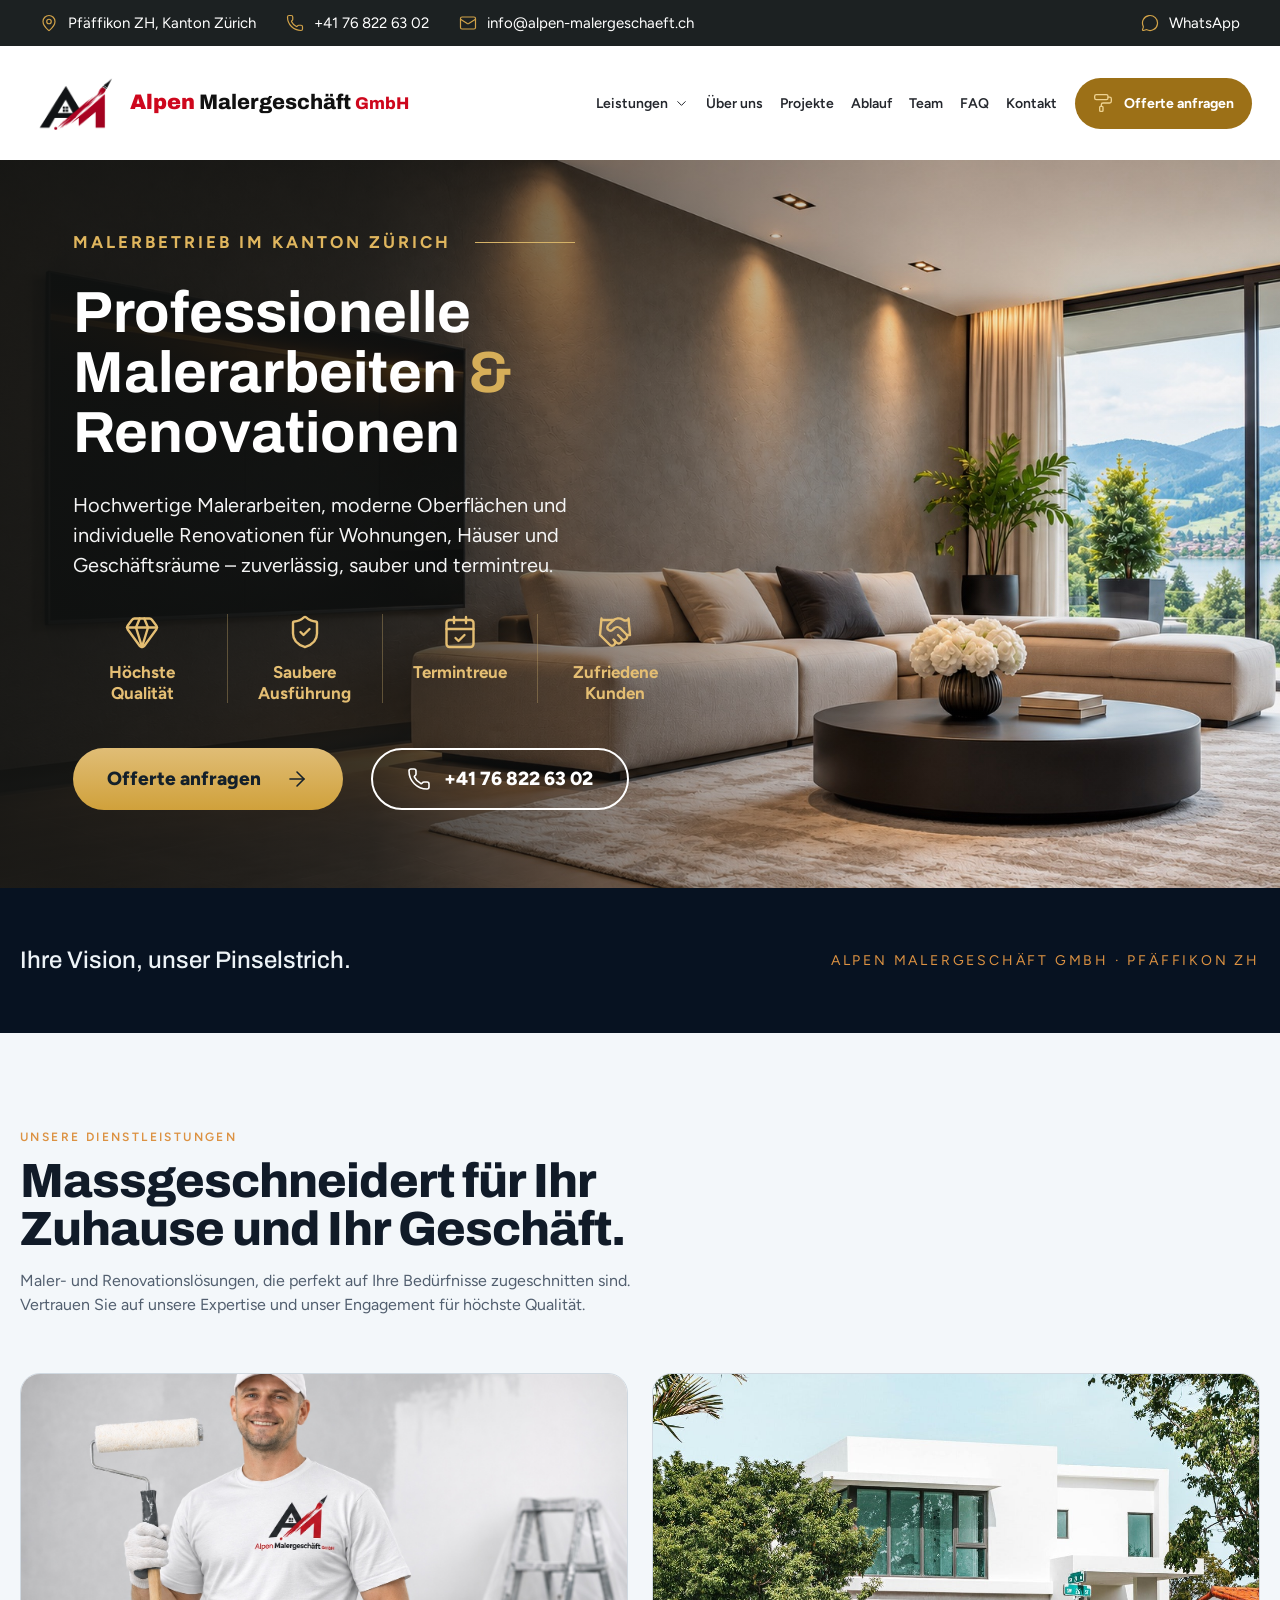
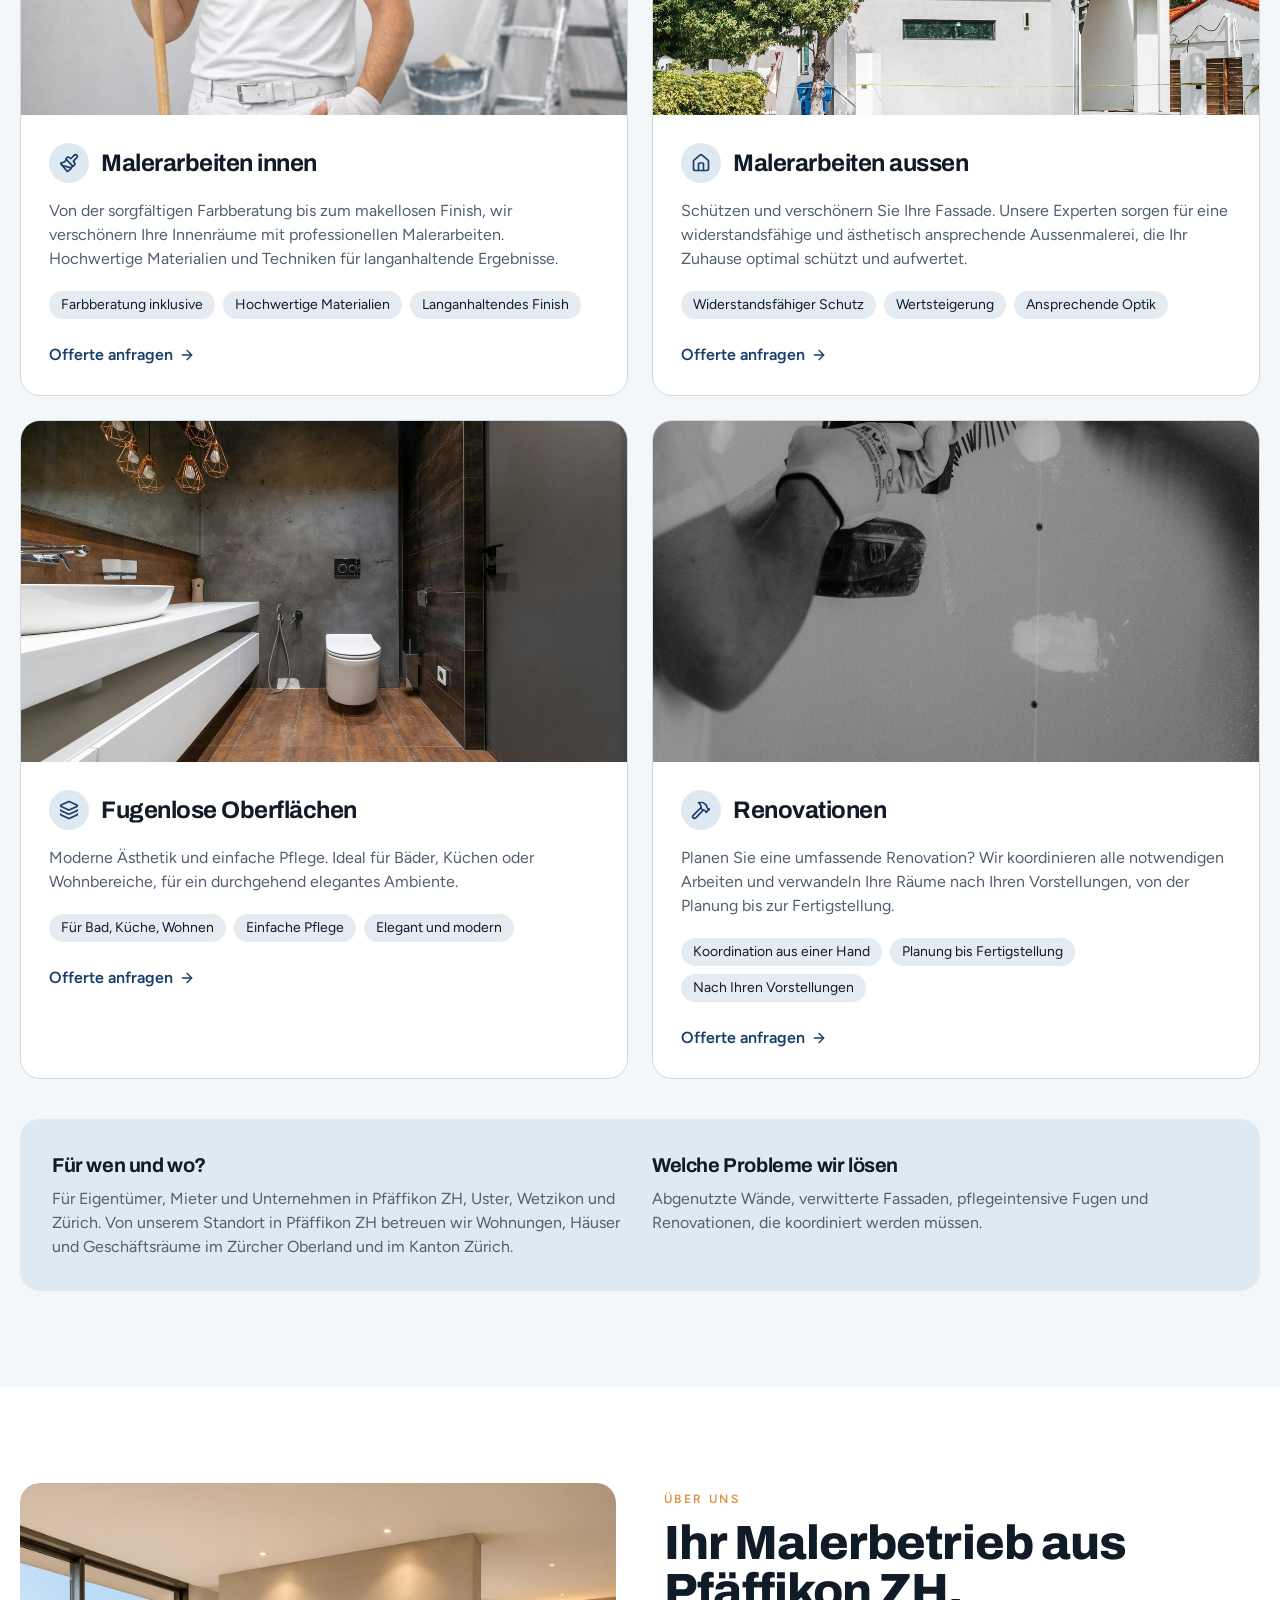
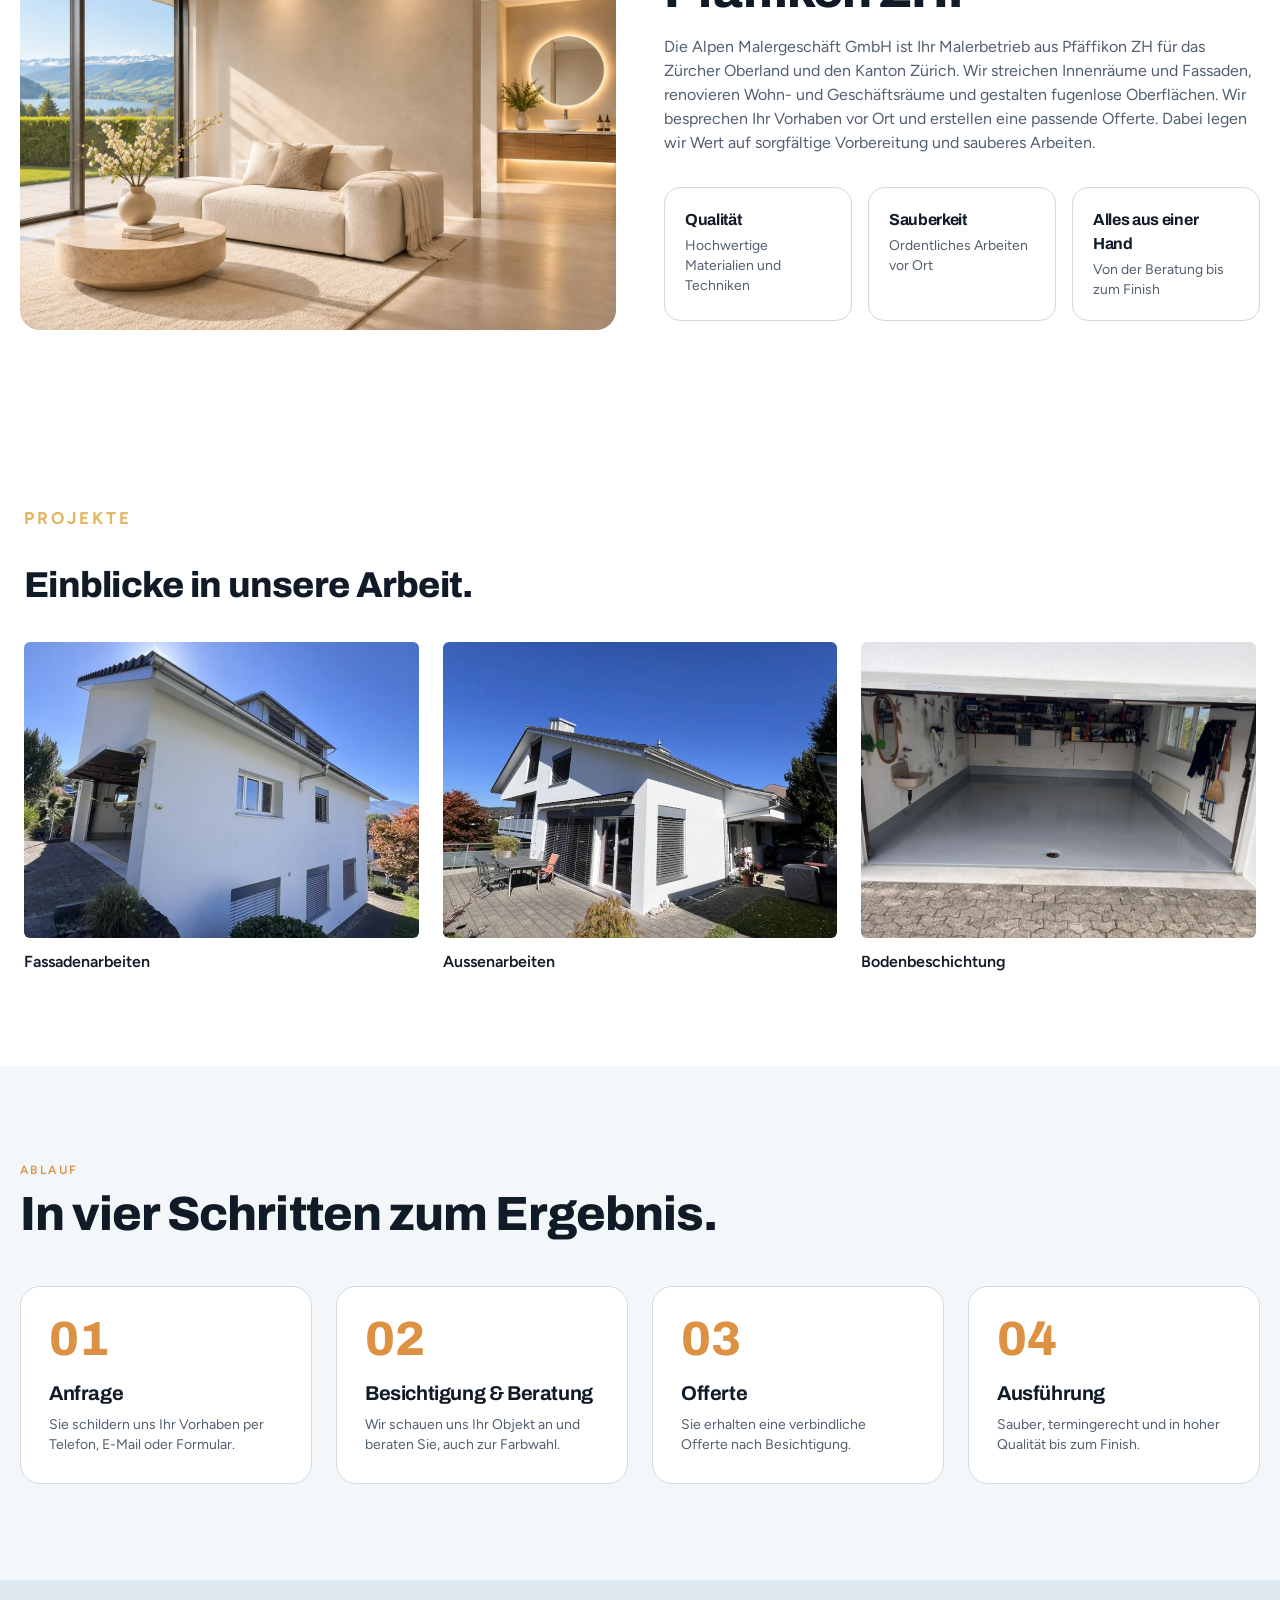
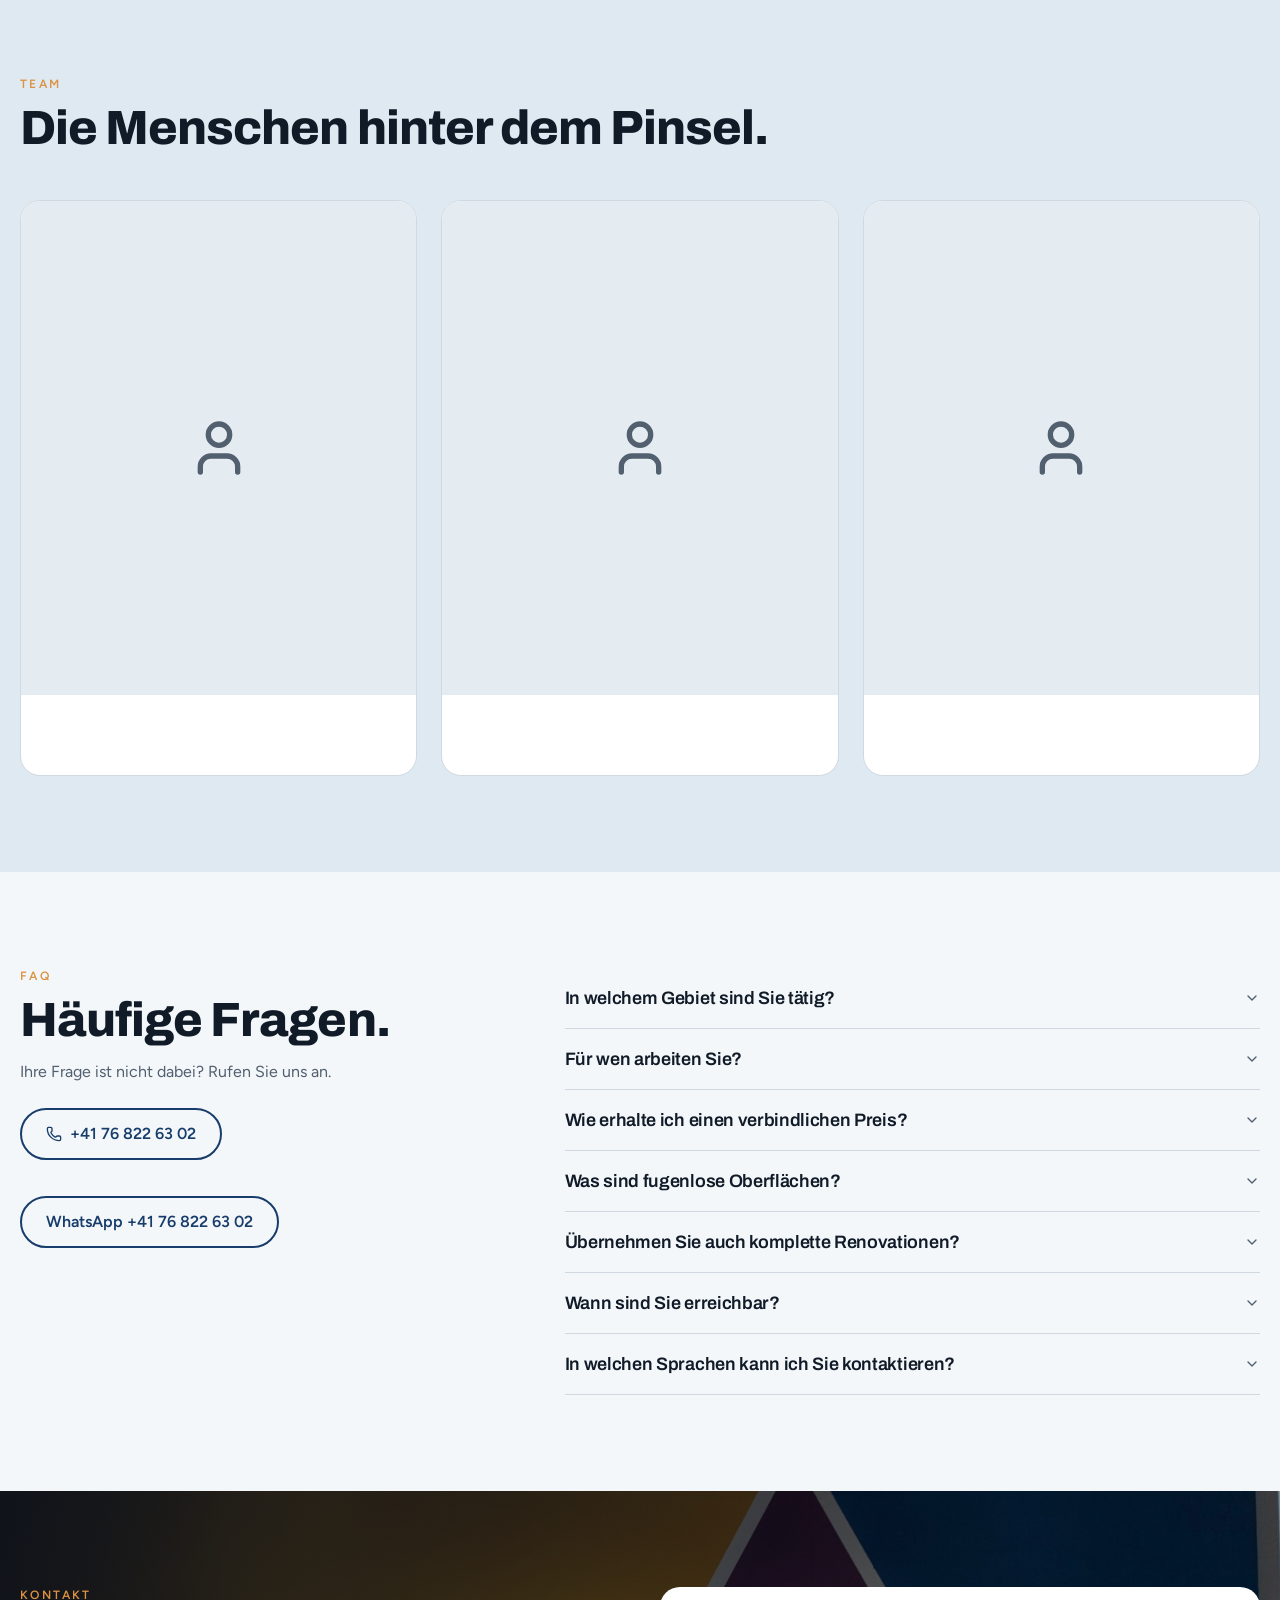
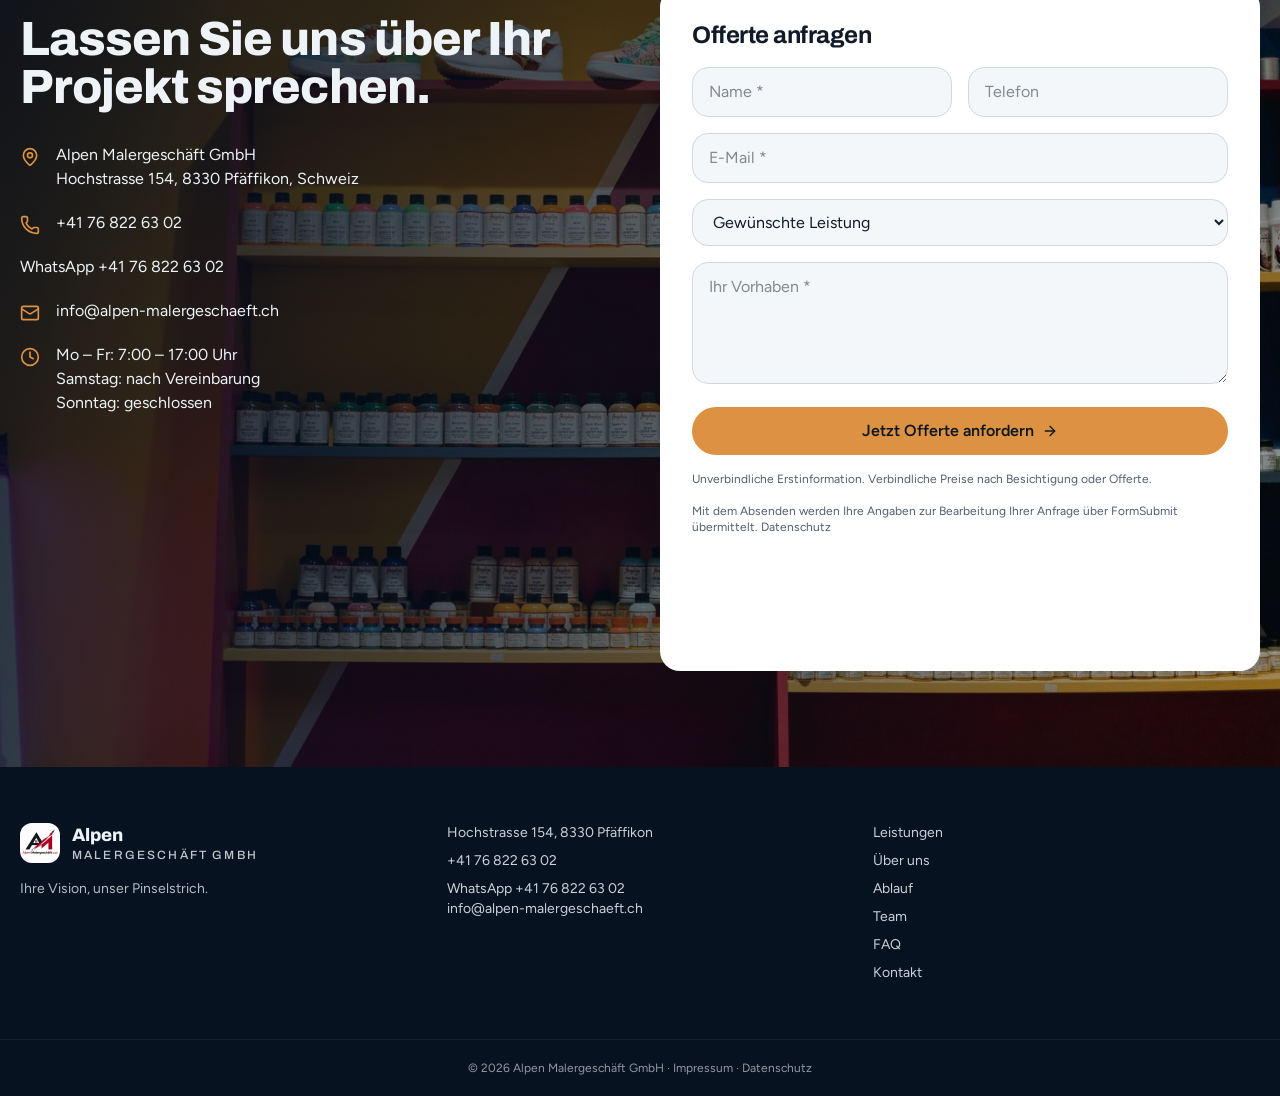
<file: index.html>
<!doctype html>
<html lang="de-CH"><head><meta charset="utf-8"><meta name="viewport" content="width=device-width, initial-scale=1"><link rel="stylesheet" href="assets/design.css" data-precedence="default"><link rel="stylesheet" href="https://fonts.googleapis.com/css2?family=Archivo:wght@500;700;800&amp;family=Figtree:wght@400;500;600&amp;display=swap" data-precedence="default"><title>Maler Pfäffikon ZH &amp; Zürcher Oberland | Alpen Malergeschäft GmbH</title><meta name="description" content="Malerarbeiten in Pfäffikon ZH, Uster, Wetzikon und Zürich: Innenräume, Fassaden, fugenlose Oberflächen und Renovationen. Jetzt unverbindlich Offerte anfragen."><meta name="robots" content="index, follow"><meta property="og:title" content="Maler Pfäffikon ZH &amp; Zürcher Oberland | Alpen Malergeschäft GmbH"><meta property="og:description" content="Malerarbeiten in Pfäffikon ZH, Uster, Wetzikon und Zürich: Innenräume, Fassaden, fugenlose Oberflächen und Renovationen. Jetzt unverbindlich Offerte anfragen."><meta property="og:type" content="website"><meta name="twitter:card" content="summary_large_image"><link rel="icon" type="image/x-icon" href="/favicon.ico"><link rel="icon" type="image/png" sizes="192x192" href="/favicon-192.png"><link rel="preconnect" href="https://fonts.googleapis.com">

<meta name="twitter:title" content="Maler Pfäffikon ZH &amp; Zürcher Oberland | Alpen Malergeschäft GmbH"><meta name="twitter:description" content="Malerarbeiten in Pfäffikon ZH, Uster, Wetzikon und Zürich: Innenräume, Fassaden, fugenlose Oberflächen und Renovationen. Jetzt unverbindlich Offerte anfragen."><meta property="og:image" content="https://alpen-malergeschaeft.ch/assets/alpen-homepage-share-20261106.jpg"><meta name="twitter:image" content="https://alpen-malergeschaeft.ch/assets/alpen-homepage-share-20261106.jpg"><link rel="canonical" href="https://alpen-malergeschaeft.ch/"><link rel="stylesheet" href="assets/functional.css"><link rel="stylesheet" href="assets/premium-hero.css"><link rel="stylesheet" href="assets/premium-hero.css"><meta property="og:url" content="https://alpen-malergeschaeft.ch/"><meta property="og:image:secure_url" content="https://alpen-malergeschaeft.ch/assets/alpen-homepage-share-20261106.jpg"><meta property="og:image:type" content="image/jpeg"><meta property="og:image:width" content="1200"><meta property="og:image:height" content="833"><meta property="og:image:alt" content="Alpen Malergeschäft GmbH – Professionelle Malerarbeiten und Renovationen"><meta property="og:site_name" content="Alpen Malergeschäft GmbH"><meta property="og:locale" content="de_CH"><script type="application/ld+json">{"@context":"https://schema.org","@type":"HousePainter","@id":"https://alpen-malergeschaeft.ch/#business","name":"Alpen Malergeschäft GmbH","url":"https://alpen-malergeschaeft.ch/","logo":"https://alpen-malergeschaeft.ch/assets/logo-transparent.png","telephone":"+41768226302","email":"info@alpen-malergeschaeft.ch","address":{"@type":"PostalAddress","streetAddress":"Hochstrasse 154","postalCode":"8330","addressLocality":"Pfäffikon ZH","addressRegion":"ZH","addressCountry":"CH"},"areaServed":[{"@type":"City","name":"Pfäffikon ZH"},{"@type":"City","name":"Uster"},{"@type":"City","name":"Wetzikon"},{"@type":"City","name":"Zürich"},{"@type":"Place","name":"Zürcher Oberland"},{"@type":"AdministrativeArea","name":"Kanton Zürich"}],"openingHoursSpecification":[{"@type":"OpeningHoursSpecification","dayOfWeek":["Monday","Tuesday","Wednesday","Thursday","Friday"],"opens":"07:00","closes":"17:00"}]}</script></head><body><!--$--><div id="top"><header class="premium-header"><div class="premium-contactbar"><div class="premium-bar-inner"><a href="https://maps.google.com/?q=Hochstrasse+154+8330+Pfäffikon" target="_blank" rel="noopener noreferrer"><svg width="24" height="24" viewBox="0 0 24 24" fill="none" stroke="currentColor" stroke-width="1.6" stroke-linecap="round" stroke-linejoin="round" aria-hidden="true"><path d="M20 10c0 4.993-5.539 10.193-7.399 11.799a1 1 0 0 1-1.202 0C9.539 20.193 4 14.993 4 10a8 8 0 0 1 16 0"></path><circle cx="12" cy="10" r="3"></circle></svg><span>Pfäffikon ZH, Kanton Zürich</span></a><a href="tel:+41768226302"><svg width="24" height="24" viewBox="0 0 24 24" fill="none" stroke="currentColor" stroke-width="1.6" stroke-linecap="round" stroke-linejoin="round" aria-hidden="true"><path d="M13.832 16.568a1 1 0 0 0 1.213-.303l.355-.465A2 2 0 0 1 17 15h3a2 2 0 0 1 2 2v3a2 2 0 0 1-2 2A18 18 0 0 1 2 4a2 2 0 0 1 2-2h3a2 2 0 0 1 2 2v3a2 2 0 0 1-.8 1.6l-.468.351a1 1 0 0 0-.292 1.233 14 14 0 0 0 6.392 6.384"></path></svg><span>+41 76 822 63 02</span></a><a class="top-email" href="mailto:info@alpen-malergeschaeft.ch"><svg width="24" height="24" viewBox="0 0 24 24" fill="none" stroke="currentColor" stroke-width="1.6" stroke-linecap="round" stroke-linejoin="round" aria-hidden="true"><path d="m22 7-8.991 5.727a2 2 0 0 1-2.009 0L2 7"></path><rect x="2" y="4" width="20" height="16" rx="2"></rect></svg><span>info@alpen-malergeschaeft.ch</span></a><a class="top-whatsapp" href="https://wa.me/41768226302" target="_blank" rel="noopener noreferrer"><svg width="24" height="24" viewBox="0 0 24 24" fill="none" stroke="currentColor" stroke-width="1.6" stroke-linecap="round" stroke-linejoin="round" aria-hidden="true"><path d="M2.992 16.342a2 2 0 0 1 .094 1.167l-1.065 3.29a1 1 0 0 0 1.236 1.168l3.413-.998a2 2 0 0 1 1.099.092 10 10 0 1 0-4.777-4.719"></path></svg><span>WhatsApp</span></a></div></div><div class="premium-nav-inner"><a href="#top" class="premium-brand" aria-label="Alpen Malergeschäft GmbH – Startseite"><img src="assets/logo-transparent.png" alt="Alpen Malergeschäft GmbH" width="128" height="90"><span><b>Alpen</b> Malergeschäft <small>GmbH</small></span></a><nav class="premium-desktop-nav" aria-label="Hauptnavigation"><details class="services-menu"><summary>Leistungen <svg width="24" height="24" viewBox="0 0 24 24" fill="none" stroke="currentColor" stroke-width="1.6" stroke-linecap="round" stroke-linejoin="round" aria-hidden="true"><path d="m6 9 6 6 6-6"></path></svg></summary><div><a href="#leistungen">Malerarbeiten innen</a><a href="#leistungen">Malerarbeiten aussen</a><a href="#leistungen">Fugenlose Oberflächen</a><a href="#leistungen">Renovationen</a></div></details><a href="#ueber-uns">Über uns</a><a href="#projekte">Projekte</a><a href="#ablauf">Ablauf</a><a href="#team">Team</a><a href="#faq">FAQ</a><a href="#kontakt">Kontakt</a></nav><a class="premium-header-cta" href="#kontakt"><svg width="24" height="24" viewBox="0 0 24 24" fill="none" stroke="currentColor" stroke-width="1.6" stroke-linecap="round" stroke-linejoin="round" aria-hidden="true"><rect width="16" height="6" x="2" y="2" rx="2"></rect><path d="M10 16v-2a2 2 0 0 1 2-2h8a2 2 0 0 0 2-2V7a2 2 0 0 0-2-2h-2"></path><rect width="4" height="6" x="8" y="16" rx="1"></rect></svg>Offerte anfragen</a><button id="menu-toggle" aria-label="Menü öffnen" aria-expanded="false" aria-controls="mobile-nav"><svg width="24" height="24" viewBox="0 0 24 24" fill="none" stroke="currentColor" stroke-width="1.6" stroke-linecap="round" stroke-linejoin="round" aria-hidden="true"><path d="M4 5h16"></path><path d="M4 12h16"></path><path d="M4 19h16"></path></svg></button></div><nav id="mobile-nav" aria-label="Mobile Navigation" hidden=""><details class="services-menu"><summary>Leistungen <svg width="24" height="24" viewBox="0 0 24 24" fill="none" stroke="currentColor" stroke-width="1.6" stroke-linecap="round" stroke-linejoin="round" aria-hidden="true"><path d="m6 9 6 6 6-6"></path></svg></summary><div><a href="#leistungen">Malerarbeiten innen</a><a href="#leistungen">Malerarbeiten aussen</a><a href="#leistungen">Fugenlose Oberflächen</a><a href="#leistungen">Renovationen</a></div></details><a href="#ueber-uns">Über uns</a><a href="#projekte">Projekte</a><a href="#ablauf">Ablauf</a><a href="#team">Team</a><a href="#faq">FAQ</a><a href="#kontakt">Kontakt</a><a href="#kontakt">Offerte anfragen</a></nav></header><section class="premium-hero" aria-labelledby="premium-title"><img class="premium-hero-photo" src="assets/premium-living-room.jpg" alt="Wohnraum mit strukturierten Wandoberflächen, heller Sofalandschaft und Blick ins Grüne" width="1672" height="941" fetchpriority="high"><div class="premium-shade"></div><div class="premium-hero-inner"><p class="premium-eyebrow">Malerbetrieb im Kanton Zürich<span></span></p><h1 id="premium-title">Professionelle<br>Malerarbeiten <em>&amp;</em><br>Renovationen</h1><p class="premium-intro">Hochwertige Malerarbeiten, moderne Oberflächen und individuelle Renovationen für Wohnungen, Häuser und Geschäftsräume – zuverlässig, sauber und termintreu.</p><div class="premium-qualities"><div><svg width="24" height="24" viewBox="0 0 24 24" fill="none" stroke="currentColor" stroke-width="1.6" stroke-linecap="round" stroke-linejoin="round" aria-hidden="true"><path d="M10.5 3 8 9l4 13 4-13-2.5-6"></path><path d="M17 3a2 2 0 0 1 1.6.8l3 4a2 2 0 0 1 .013 2.382l-7.99 10.986a2 2 0 0 1-3.247 0l-7.99-10.986A2 2 0 0 1 2.4 7.8l2.998-3.997A2 2 0 0 1 7 3z"></path><path d="M2 9h20"></path></svg><span>Höchste<br>Qualität</span></div><div><svg width="24" height="24" viewBox="0 0 24 24" fill="none" stroke="currentColor" stroke-width="1.6" stroke-linecap="round" stroke-linejoin="round" aria-hidden="true"><path d="M20 13c0 5-3.5 7.5-7.66 8.95a1 1 0 0 1-.67-.01C7.5 20.5 4 18 4 13V6a1 1 0 0 1 1-1c2 0 4.5-1.2 6.24-2.72a1.17 1.17 0 0 1 1.52 0C14.51 3.81 17 5 19 5a1 1 0 0 1 1 1z"></path><path d="m9 12 2 2 4-4"></path></svg><span>Saubere<br>Ausführung</span></div><div><svg width="24" height="24" viewBox="0 0 24 24" fill="none" stroke="currentColor" stroke-width="1.6" stroke-linecap="round" stroke-linejoin="round" aria-hidden="true"><path d="M8 2v4"></path><path d="M16 2v4"></path><rect width="18" height="18" x="3" y="4" rx="2"></rect><path d="M3 10h18"></path><path d="m9 16 2 2 4-4"></path></svg><span>Termintreue</span></div><div><svg width="24" height="24" viewBox="0 0 24 24" fill="none" stroke="currentColor" stroke-width="1.6" stroke-linecap="round" stroke-linejoin="round" aria-hidden="true"><path d="m11 17 2 2a1 1 0 1 0 3-3"></path><path d="m14 14 2.5 2.5a1 1 0 1 0 3-3l-3.88-3.88a3 3 0 0 0-4.24 0l-.88.88a1 1 0 1 1-3-3l2.81-2.81a5.79 5.79 0 0 1 7.06-.87l.47.28a2 2 0 0 0 1.42.25L21 4"></path><path d="m21 3 1 11h-2"></path><path d="M3 3 2 14l6.5 6.5a1 1 0 1 0 3-3"></path><path d="M3 4h8"></path></svg><span>Zufriedene<br>Kunden</span></div></div><div class="premium-actions"><a class="premium-gold-button" href="#kontakt">Offerte anfragen <svg width="24" height="24" viewBox="0 0 24 24" fill="none" stroke="currentColor" stroke-width="1.6" stroke-linecap="round" stroke-linejoin="round" aria-hidden="true"><path d="M5 12h14"></path><path d="m12 5 7 7-7 7"></path></svg></a><a class="premium-call-button" href="tel:+41768226302"><svg width="24" height="24" viewBox="0 0 24 24" fill="none" stroke="currentColor" stroke-width="1.6" stroke-linecap="round" stroke-linejoin="round" aria-hidden="true"><path d="M13.832 16.568a1 1 0 0 0 1.213-.303l.355-.465A2 2 0 0 1 17 15h3a2 2 0 0 1 2 2v3a2 2 0 0 1-2 2A18 18 0 0 1 2 4a2 2 0 0 1 2-2h3a2 2 0 0 1 2 2v3a2 2 0 0 1-.8 1.6l-.468.351a1 1 0 0 0-.292 1.233 14 14 0 0 0 6.392 6.384"></path></svg>+41 76 822 63 02</a></div></div></section><section class="bg-ink text-ink-foreground"><div class="mx-auto grid max-w-7xl items-center gap-8 px-5 py-14 md:grid-cols-[1fr_auto]"><blockquote class="font-display text-xl font-medium leading-snug sm:text-2xl">Ihre Vision, unser Pinselstrich.</blockquote><p class="text-sm uppercase tracking-[0.2em] text-accent">Alpen Malergeschäft GmbH · Pfäffikon ZH</p></div></section><section id="leistungen" class="mx-auto max-w-7xl scroll-mt-24 px-5 py-24"><div class="max-w-2xl"><p class="eyebrow">Unsere Dienstleistungen</p><h2 class="mt-3 text-4xl font-extrabold sm:text-5xl">Massgeschneidert für Ihr Zuhause und Ihr Geschäft.</h2><p class="mt-4 text-muted-foreground">Maler- und Renovationslösungen, die perfekt auf Ihre Bedürfnisse zugeschnitten sind. Vertrauen Sie auf unsere Expertise und unser Engagement für höchste Qualität.</p></div><div class="mt-14 grid gap-6 md:grid-cols-2"><article class="card-lift group overflow-hidden border"><div class="aspect-[16/9] overflow-hidden"><img src="assets/alpen-worker-new.jpg" alt="Malerarbeiten innen" loading="lazy" class="h-full w-full object-cover transition duration-700 group-hover:scale-105" decoding="async"></div><div class="p-7"><div class="flex items-center gap-3"><span class="grid h-10 w-10 place-items-center rounded-full bg-secondary text-primary"><svg xmlns="http://www.w3.org/2000/svg" width="24" height="24" viewBox="0 0 24 24" fill="none" stroke="currentColor" stroke-width="2" stroke-linecap="round" stroke-linejoin="round" class="lucide lucide-paintbrush h-5 w-5" aria-hidden="true"><path d="m14.622 17.897-10.68-2.913"></path><path d="M18.376 2.622a1 1 0 1 1 3.002 3.002L17.36 9.643a.5.5 0 0 0 0 .707l.944.944a2.41 2.41 0 0 1 0 3.408l-.944.944a.5.5 0 0 1-.707 0L8.354 7.348a.5.5 0 0 1 0-.707l.944-.944a2.41 2.41 0 0 1 3.408 0l.944.944a.5.5 0 0 0 .707 0z"></path><path d="M9 8c-1.804 2.71-3.97 3.46-6.583 3.948a.507.507 0 0 0-.302.819l7.32 8.883a1 1 0 0 0 1.185.204C12.735 20.405 16 16.792 16 15"></path></svg></span><h3 class="text-2xl font-bold">Malerarbeiten innen</h3></div><p class="mt-4 text-muted-foreground">Von der sorgfältigen Farbberatung bis zum makellosen Finish, wir verschönern Ihre Innenräume mit professionellen Malerarbeiten. Hochwertige Materialien und Techniken für langanhaltende Ergebnisse.</p><ul class="mt-5 flex flex-wrap gap-2"><li class="rounded-full bg-muted px-3 py-1 text-sm">Farbberatung inklusive</li><li class="rounded-full bg-muted px-3 py-1 text-sm">Hochwertige Materialien</li><li class="rounded-full bg-muted px-3 py-1 text-sm">Langanhaltendes Finish</li></ul><a href="#kontakt" class="link-arrow mt-6">Offerte anfragen <svg xmlns="http://www.w3.org/2000/svg" width="24" height="24" viewBox="0 0 24 24" fill="none" stroke="currentColor" stroke-width="2" stroke-linecap="round" stroke-linejoin="round" class="lucide lucide-arrow-right h-4 w-4" aria-hidden="true"><path d="M5 12h14"></path><path d="m12 5 7 7-7 7"></path></svg></a></div></article><article class="card-lift group overflow-hidden border"><div class="aspect-[16/9] overflow-hidden"><img src="assets/exterior.jpg" alt="Malerarbeiten aussen" loading="lazy" class="h-full w-full object-cover transition duration-700 group-hover:scale-105" decoding="async"></div><div class="p-7"><div class="flex items-center gap-3"><span class="grid h-10 w-10 place-items-center rounded-full bg-secondary text-primary"><svg xmlns="http://www.w3.org/2000/svg" width="24" height="24" viewBox="0 0 24 24" fill="none" stroke="currentColor" stroke-width="2" stroke-linecap="round" stroke-linejoin="round" class="lucide lucide-house h-5 w-5" aria-hidden="true"><path d="M15 21v-8a1 1 0 0 0-1-1h-4a1 1 0 0 0-1 1v8"></path><path d="M3 10a2 2 0 0 1 .709-1.528l7-6a2 2 0 0 1 2.582 0l7 6A2 2 0 0 1 21 10v9a2 2 0 0 1-2 2H5a2 2 0 0 1-2-2z"></path></svg></span><h3 class="text-2xl font-bold">Malerarbeiten aussen</h3></div><p class="mt-4 text-muted-foreground">Schützen und verschönern Sie Ihre Fassade. Unsere Experten sorgen für eine widerstandsfähige und ästhetisch ansprechende Aussenmalerei, die Ihr Zuhause optimal schützt und aufwertet.</p><ul class="mt-5 flex flex-wrap gap-2"><li class="rounded-full bg-muted px-3 py-1 text-sm">Widerstandsfähiger Schutz</li><li class="rounded-full bg-muted px-3 py-1 text-sm">Wertsteigerung</li><li class="rounded-full bg-muted px-3 py-1 text-sm">Ansprechende Optik</li></ul><a href="#kontakt" class="link-arrow mt-6">Offerte anfragen <svg xmlns="http://www.w3.org/2000/svg" width="24" height="24" viewBox="0 0 24 24" fill="none" stroke="currentColor" stroke-width="2" stroke-linecap="round" stroke-linejoin="round" class="lucide lucide-arrow-right h-4 w-4" aria-hidden="true"><path d="M5 12h14"></path><path d="m12 5 7 7-7 7"></path></svg></a></div></article><article class="card-lift group overflow-hidden border"><div class="aspect-[16/9] overflow-hidden"><img src="assets/fugenlos.jpg" alt="Fugenlose Oberflächen" loading="lazy" class="h-full w-full object-cover transition duration-700 group-hover:scale-105" decoding="async"></div><div class="p-7"><div class="flex items-center gap-3"><span class="grid h-10 w-10 place-items-center rounded-full bg-secondary text-primary"><svg xmlns="http://www.w3.org/2000/svg" width="24" height="24" viewBox="0 0 24 24" fill="none" stroke="currentColor" stroke-width="2" stroke-linecap="round" stroke-linejoin="round" class="lucide lucide-layers h-5 w-5" aria-hidden="true"><path d="M12.83 2.18a2 2 0 0 0-1.66 0L2.6 6.08a1 1 0 0 0 0 1.83l8.58 3.91a2 2 0 0 0 1.66 0l8.58-3.9a1 1 0 0 0 0-1.83z"></path><path d="M2 12a1 1 0 0 0 .58.91l8.6 3.91a2 2 0 0 0 1.65 0l8.58-3.9A1 1 0 0 0 22 12"></path><path d="M2 17a1 1 0 0 0 .58.91l8.6 3.91a2 2 0 0 0 1.65 0l8.58-3.9A1 1 0 0 0 22 17"></path></svg></span><h3 class="text-2xl font-bold">Fugenlose Oberflächen</h3></div><p class="mt-4 text-muted-foreground">Moderne Ästhetik und einfache Pflege. Ideal für Bäder, Küchen oder Wohnbereiche, für ein durchgehend elegantes Ambiente.</p><ul class="mt-5 flex flex-wrap gap-2"><li class="rounded-full bg-muted px-3 py-1 text-sm">Für Bad, Küche, Wohnen</li><li class="rounded-full bg-muted px-3 py-1 text-sm">Einfache Pflege</li><li class="rounded-full bg-muted px-3 py-1 text-sm">Elegant und modern</li></ul><a href="#kontakt" class="link-arrow mt-6">Offerte anfragen <svg xmlns="http://www.w3.org/2000/svg" width="24" height="24" viewBox="0 0 24 24" fill="none" stroke="currentColor" stroke-width="2" stroke-linecap="round" stroke-linejoin="round" class="lucide lucide-arrow-right h-4 w-4" aria-hidden="true"><path d="M5 12h14"></path><path d="m12 5 7 7-7 7"></path></svg></a></div></article><article class="card-lift group overflow-hidden border"><div class="aspect-[16/9] overflow-hidden"><img src="assets/renovation.jpg" alt="Renovationen" loading="lazy" class="h-full w-full object-cover transition duration-700 group-hover:scale-105" decoding="async"></div><div class="p-7"><div class="flex items-center gap-3"><span class="grid h-10 w-10 place-items-center rounded-full bg-secondary text-primary"><svg xmlns="http://www.w3.org/2000/svg" width="24" height="24" viewBox="0 0 24 24" fill="none" stroke="currentColor" stroke-width="2" stroke-linecap="round" stroke-linejoin="round" class="lucide lucide-hammer h-5 w-5" aria-hidden="true"><path d="m15 12-9.373 9.373a1 1 0 0 1-3.001-3L12 9"></path><path d="m18 15 4-4"></path><path d="m21.5 11.5-1.914-1.914A2 2 0 0 1 19 8.172v-.344a2 2 0 0 0-.586-1.414l-1.657-1.657A6 6 0 0 0 12.516 3H9l1.243 1.243A6 6 0 0 1 12 8.485V10l2 2h1.172a2 2 0 0 1 1.414.586L18.5 14.5"></path></svg></span><h3 class="text-2xl font-bold">Renovationen</h3></div><p class="mt-4 text-muted-foreground">Planen Sie eine umfassende Renovation? Wir koordinieren alle notwendigen Arbeiten und verwandeln Ihre Räume nach Ihren Vorstellungen, von der Planung bis zur Fertigstellung.</p><ul class="mt-5 flex flex-wrap gap-2"><li class="rounded-full bg-muted px-3 py-1 text-sm">Koordination aus einer Hand</li><li class="rounded-full bg-muted px-3 py-1 text-sm">Planung bis Fertigstellung</li><li class="rounded-full bg-muted px-3 py-1 text-sm">Nach Ihren Vorstellungen</li></ul><a href="#kontakt" class="link-arrow mt-6">Offerte anfragen <svg xmlns="http://www.w3.org/2000/svg" width="24" height="24" viewBox="0 0 24 24" fill="none" stroke="currentColor" stroke-width="2" stroke-linecap="round" stroke-linejoin="round" class="lucide lucide-arrow-right h-4 w-4" aria-hidden="true"><path d="M5 12h14"></path><path d="m12 5 7 7-7 7"></path></svg></a></div></article></div><div class="mt-10 grid gap-6 rounded-2xl bg-secondary p-8 md:grid-cols-2"><div><h3 class="text-xl font-bold">Für wen und wo?</h3><p class="mt-2 text-muted-foreground">Für Eigentümer, Mieter und Unternehmen in Pfäffikon ZH, Uster, Wetzikon und Zürich. Von unserem Standort in Pfäffikon ZH betreuen wir Wohnungen, Häuser und Geschäftsräume im Zürcher Oberland und im Kanton Zürich.</p></div><div><h3 class="text-xl font-bold">Welche Probleme wir lösen</h3><p class="mt-2 text-muted-foreground">Abgenutzte Wände, verwitterte Fassaden, pflegeintensive Fugen und Renovationen, die koordiniert werden müssen.</p></div></div></section><section id="ueber-uns" class="scroll-mt-24 bg-card"><div class="mx-auto grid max-w-7xl items-center gap-12 px-5 py-24 lg:grid-cols-2"><img src="assets/about-interior.jpg" alt="Heller Wohnraum mit warmen Wandoberflächen und Blick ins Grüne" loading="lazy" class="aspect-[4/3] w-full rounded-2xl object-cover" decoding="async"><div><p class="eyebrow">Über uns</p><h2 class="mt-3 text-4xl font-extrabold sm:text-5xl">Ihr Malerbetrieb aus Pfäffikon ZH.</h2><p class="mt-5 text-muted-foreground">Die Alpen Malergeschäft GmbH ist Ihr Malerbetrieb aus Pfäffikon ZH für das Zürcher Oberland und den Kanton Zürich. Wir streichen Innenräume und Fassaden, renovieren Wohn- und Geschäftsräume und gestalten fugenlose Oberflächen. Wir besprechen Ihr Vorhaben vor Ort und erstellen eine passende Offerte. Dabei legen wir Wert auf sorgfältige Vorbereitung und sauberes Arbeiten.</p><div class="mt-8 grid gap-4 sm:grid-cols-3"><div class="rounded-xl border p-5"><h3 class="font-bold">Qualität</h3><p class="mt-1 text-sm text-muted-foreground">Hochwertige Materialien und Techniken</p></div><div class="rounded-xl border p-5"><h3 class="font-bold">Sauberkeit</h3><p class="mt-1 text-sm text-muted-foreground">Ordentliches Arbeiten vor Ort</p></div><div class="rounded-xl border p-5"><h3 class="font-bold">Alles aus einer Hand</h3><p class="mt-1 text-sm text-muted-foreground">Von der Beratung bis zum Finish</p></div></div></div></div></section><section id="projekte" class="premium-projects"><div><p class="premium-eyebrow">Projekte</p><h2>Einblicke in unsere Arbeit.</h2><div class="premium-project-grid"><figure><img src="assets/project-facade.webp" loading="lazy" alt="Weisse Hausfassade mit grauen Fensterdetails"><figcaption>Fassadenarbeiten</figcaption></figure><figure><img src="assets/project-terrace.webp" loading="lazy" alt="Hausfassade und Terrasse"><figcaption>Aussenarbeiten</figcaption></figure><figure><img src="assets/project-floor.webp" loading="lazy" alt="Neu beschichteter grauer Garagenboden"><figcaption>Bodenbeschichtung</figcaption></figure></div></div></section><section id="ablauf" class="mx-auto max-w-7xl scroll-mt-24 px-5 py-24"><p class="eyebrow">Ablauf</p><h2 class="mt-3 text-4xl font-extrabold sm:text-5xl">In vier Schritten zum Ergebnis.</h2><ol class="mt-12 grid gap-6 sm:grid-cols-2 lg:grid-cols-4"><li class="card-lift border p-7"><span class="font-display text-5xl font-extrabold text-accent">0<!-- -->1</span><h3 class="mt-4 text-xl font-bold">Anfrage</h3><p class="mt-2 text-sm text-muted-foreground">Sie schildern uns Ihr Vorhaben per Telefon, E-Mail oder Formular.</p></li><li class="card-lift border p-7"><span class="font-display text-5xl font-extrabold text-accent">0<!-- -->2</span><h3 class="mt-4 text-xl font-bold">Besichtigung &amp; Beratung</h3><p class="mt-2 text-sm text-muted-foreground">Wir schauen uns Ihr Objekt an und beraten Sie, auch zur Farbwahl.</p></li><li class="card-lift border p-7"><span class="font-display text-5xl font-extrabold text-accent">0<!-- -->3</span><h3 class="mt-4 text-xl font-bold">Offerte</h3><p class="mt-2 text-sm text-muted-foreground">Sie erhalten eine verbindliche Offerte nach Besichtigung.</p></li><li class="card-lift border p-7"><span class="font-display text-5xl font-extrabold text-accent">0<!-- -->4</span><h3 class="mt-4 text-xl font-bold">Ausführung</h3><p class="mt-2 text-sm text-muted-foreground">Sauber, termingerecht und in hoher Qualität bis zum Finish.</p></li></ol></section><section id="team" class="scroll-mt-24 bg-secondary"><div class="mx-auto max-w-7xl px-5 py-24"><p class="eyebrow">Team</p><h2 class="mt-3 text-4xl font-extrabold sm:text-5xl">Die Menschen hinter dem Pinsel.</h2><div class="mt-12 grid gap-6 sm:grid-cols-3"><div class="card-lift overflow-hidden border"><div class="grid aspect-[4/5] place-items-center bg-muted text-muted-foreground"><svg xmlns="http://www.w3.org/2000/svg" width="24" height="24" viewBox="0 0 24 24" fill="none" stroke="currentColor" stroke-width="2" stroke-linecap="round" stroke-linejoin="round" class="lucide lucide-user h-16 w-16" aria-hidden="true"><path d="M19 21v-2a4 4 0 0 0-4-4H9a4 4 0 0 0-4 4v2"></path><circle cx="12" cy="7" r="4"></circle></svg></div><div class="p-5"><h3 class="font-bold"></h3><p class="text-sm text-muted-foreground"></p></div></div><div class="card-lift overflow-hidden border"><div class="grid aspect-[4/5] place-items-center bg-muted text-muted-foreground"><svg xmlns="http://www.w3.org/2000/svg" width="24" height="24" viewBox="0 0 24 24" fill="none" stroke="currentColor" stroke-width="2" stroke-linecap="round" stroke-linejoin="round" class="lucide lucide-user h-16 w-16" aria-hidden="true"><path d="M19 21v-2a4 4 0 0 0-4-4H9a4 4 0 0 0-4 4v2"></path><circle cx="12" cy="7" r="4"></circle></svg></div><div class="p-5"><h3 class="font-bold"></h3><p class="text-sm text-muted-foreground"></p></div></div><div class="card-lift overflow-hidden border"><div class="grid aspect-[4/5] place-items-center bg-muted text-muted-foreground"><svg xmlns="http://www.w3.org/2000/svg" width="24" height="24" viewBox="0 0 24 24" fill="none" stroke="currentColor" stroke-width="2" stroke-linecap="round" stroke-linejoin="round" class="lucide lucide-user h-16 w-16" aria-hidden="true"><path d="M19 21v-2a4 4 0 0 0-4-4H9a4 4 0 0 0-4 4v2"></path><circle cx="12" cy="7" r="4"></circle></svg></div><div class="p-5"><h3 class="font-bold"></h3><p class="text-sm text-muted-foreground"></p></div></div></div></div></section><section id="faq" class="mx-auto grid max-w-7xl scroll-mt-24 gap-12 px-5 py-24 lg:grid-cols-[1fr_1.4fr]"><div><p class="eyebrow">FAQ</p><h2 class="mt-3 text-4xl font-extrabold sm:text-5xl">Häufige Fragen.</h2><p class="mt-4 text-muted-foreground">Ihre Frage ist nicht dabei? Rufen Sie uns an.</p><a href="tel:+41768226302" class="btn-secondary-dark mt-6"><svg xmlns="http://www.w3.org/2000/svg" width="24" height="24" viewBox="0 0 24 24" fill="none" stroke="currentColor" stroke-width="2" stroke-linecap="round" stroke-linejoin="round" class="lucide lucide-phone h-4 w-4" aria-hidden="true"><path d="M13.832 16.568a1 1 0 0 0 1.213-.303l.355-.465A2 2 0 0 1 17 15h3a2 2 0 0 1 2 2v3a2 2 0 0 1-2 2A18 18 0 0 1 2 4a2 2 0 0 1 2-2h3a2 2 0 0 1 2 2v3a2 2 0 0 1-.8 1.6l-.468.351a1 1 0 0 0-.292 1.233 14 14 0 0 0 6.392 6.384"></path></svg> +41 76 822 63 02</a><div style="margin-top: 12px;"><a href="https://wa.me/41768226302" class="btn-secondary-dark mt-6" target="_blank" rel="noopener noreferrer" data-whatsapp="true">WhatsApp +41 76 822 63 02</a></div></div><div data-orientation="vertical"><div data-state="closed" data-orientation="vertical" class="border-b"><h3 data-orientation="vertical" data-state="closed" class="flex"><button type="button" aria-expanded="false" data-state="closed" data-orientation="vertical" id="faq-question-0" class="flex flex-1 items-center justify-between py-4 cursor-pointer transition-all hover:underline [&amp;[data-state=open]&gt;svg]:rotate-180 text-left text-lg font-semibold" data-radix-collection-item="" aria-controls="faq-answer-0">In welchem Gebiet sind Sie tätig?<svg xmlns="http://www.w3.org/2000/svg" width="24" height="24" viewBox="0 0 24 24" fill="none" stroke="currentColor" stroke-width="2" stroke-linecap="round" stroke-linejoin="round" class="lucide lucide-chevron-down h-4 w-4 shrink-0 text-muted-foreground transition-transform duration-200" aria-hidden="true"><path d="m6 9 6 6 6-6"></path></svg></button></h3><div id="faq-answer-0" class="faq-answer" hidden="" role="region" aria-labelledby="faq-question-0">Unser Sitz ist an der Hochstrasse 154 in 8330 Pfäffikon ZH. Wir führen Malerarbeiten und Renovationen in Pfäffikon ZH, Uster, Wetzikon, Zürich und im Zürcher Oberland aus. Nennen Sie uns bei Ihrer Anfrage den Standort des Objekts und die gewünschten Arbeiten, damit wir die Besichtigung und eine passende Offerte besprechen können.</div></div><div data-state="closed" data-orientation="vertical" class="border-b"><h3 data-orientation="vertical" data-state="closed" class="flex"><button type="button" aria-expanded="false" data-state="closed" data-orientation="vertical" id="faq-question-1" class="flex flex-1 items-center justify-between py-4 cursor-pointer transition-all hover:underline [&amp;[data-state=open]&gt;svg]:rotate-180 text-left text-lg font-semibold" data-radix-collection-item="" aria-controls="faq-answer-1">Für wen arbeiten Sie?<svg xmlns="http://www.w3.org/2000/svg" width="24" height="24" viewBox="0 0 24 24" fill="none" stroke="currentColor" stroke-width="2" stroke-linecap="round" stroke-linejoin="round" class="lucide lucide-chevron-down h-4 w-4 shrink-0 text-muted-foreground transition-transform duration-200" aria-hidden="true"><path d="m6 9 6 6 6-6"></path></svg></button></h3><div id="faq-answer-1" class="faq-answer" hidden="" role="region" aria-labelledby="faq-question-1">Wir arbeiten für Wohnungen, Häuser und Geschäftsräume, also für Privatpersonen wie auch für Unternehmen.</div></div><div data-state="closed" data-orientation="vertical" class="border-b"><h3 data-orientation="vertical" data-state="closed" class="flex"><button type="button" aria-expanded="false" data-state="closed" data-orientation="vertical" id="faq-question-2" class="flex flex-1 items-center justify-between py-4 cursor-pointer transition-all hover:underline [&amp;[data-state=open]&gt;svg]:rotate-180 text-left text-lg font-semibold" data-radix-collection-item="" aria-controls="faq-answer-2">Wie erhalte ich einen verbindlichen Preis?<svg xmlns="http://www.w3.org/2000/svg" width="24" height="24" viewBox="0 0 24 24" fill="none" stroke="currentColor" stroke-width="2" stroke-linecap="round" stroke-linejoin="round" class="lucide lucide-chevron-down h-4 w-4 shrink-0 text-muted-foreground transition-transform duration-200" aria-hidden="true"><path d="m6 9 6 6 6-6"></path></svg></button></h3><div id="faq-answer-2" class="faq-answer" hidden="" role="region" aria-labelledby="faq-question-2">Verbindliche Preise erhalten Sie nach einer Besichtigung oder mit einer Offerte. Fordern Sie diese einfach unverbindlich bei uns an.</div></div><div data-state="closed" data-orientation="vertical" class="border-b"><h3 data-orientation="vertical" data-state="closed" class="flex"><button type="button" aria-expanded="false" data-state="closed" data-orientation="vertical" id="faq-question-3" class="flex flex-1 items-center justify-between py-4 cursor-pointer transition-all hover:underline [&amp;[data-state=open]&gt;svg]:rotate-180 text-left text-lg font-semibold" data-radix-collection-item="" aria-controls="faq-answer-3">Was sind fugenlose Oberflächen?<svg xmlns="http://www.w3.org/2000/svg" width="24" height="24" viewBox="0 0 24 24" fill="none" stroke="currentColor" stroke-width="2" stroke-linecap="round" stroke-linejoin="round" class="lucide lucide-chevron-down h-4 w-4 shrink-0 text-muted-foreground transition-transform duration-200" aria-hidden="true"><path d="m6 9 6 6 6-6"></path></svg></button></h3><div id="faq-answer-3" class="faq-answer" hidden="" role="region" aria-labelledby="faq-question-3">Durchgehende Oberflächen ohne Fugen, ideal für Bäder, Küchen oder Wohnbereiche. Sie wirken modern und sind einfach zu pflegen.</div></div><div data-state="closed" data-orientation="vertical" class="border-b"><h3 data-orientation="vertical" data-state="closed" class="flex"><button type="button" aria-expanded="false" data-state="closed" data-orientation="vertical" id="faq-question-4" class="flex flex-1 items-center justify-between py-4 cursor-pointer transition-all hover:underline [&amp;[data-state=open]&gt;svg]:rotate-180 text-left text-lg font-semibold" data-radix-collection-item="" aria-controls="faq-answer-4">Übernehmen Sie auch komplette Renovationen?<svg xmlns="http://www.w3.org/2000/svg" width="24" height="24" viewBox="0 0 24 24" fill="none" stroke="currentColor" stroke-width="2" stroke-linecap="round" stroke-linejoin="round" class="lucide lucide-chevron-down h-4 w-4 shrink-0 text-muted-foreground transition-transform duration-200" aria-hidden="true"><path d="m6 9 6 6 6-6"></path></svg></button></h3><div id="faq-answer-4" class="faq-answer" hidden="" role="region" aria-labelledby="faq-question-4">Ja. Wir koordinieren alle notwendigen Arbeiten, von der Planung bis zur Fertigstellung.</div></div><div data-state="closed" data-orientation="vertical" class="border-b"><h3 data-orientation="vertical" data-state="closed" class="flex"><button type="button" aria-expanded="false" data-state="closed" data-orientation="vertical" id="faq-question-5" class="flex flex-1 items-center justify-between py-4 cursor-pointer transition-all hover:underline [&amp;[data-state=open]&gt;svg]:rotate-180 text-left text-lg font-semibold" data-radix-collection-item="" aria-controls="faq-answer-5">Wann sind Sie erreichbar?<svg xmlns="http://www.w3.org/2000/svg" width="24" height="24" viewBox="0 0 24 24" fill="none" stroke="currentColor" stroke-width="2" stroke-linecap="round" stroke-linejoin="round" class="lucide lucide-chevron-down h-4 w-4 shrink-0 text-muted-foreground transition-transform duration-200" aria-hidden="true"><path d="m6 9 6 6 6-6"></path></svg></button></h3><div id="faq-answer-5" class="faq-answer" hidden="" role="region" aria-labelledby="faq-question-5">Montag bis Freitag von 7:00 bis 17:00 Uhr. Samstag nach Vereinbarung, Sonntag geschlossen.</div></div><div data-state="closed" data-orientation="vertical" class="border-b"><h3 data-orientation="vertical" data-state="closed" class="flex"><button type="button" aria-expanded="false" data-state="closed" data-orientation="vertical" id="faq-question-6" class="flex flex-1 items-center justify-between py-4 cursor-pointer transition-all hover:underline [&amp;[data-state=open]&gt;svg]:rotate-180 text-left text-lg font-semibold" data-radix-collection-item="" aria-controls="faq-answer-6">In welchen Sprachen kann ich Sie kontaktieren?<svg xmlns="http://www.w3.org/2000/svg" width="24" height="24" viewBox="0 0 24 24" fill="none" stroke="currentColor" stroke-width="2" stroke-linecap="round" stroke-linejoin="round" class="lucide lucide-chevron-down h-4 w-4 shrink-0 text-muted-foreground transition-transform duration-200" aria-hidden="true"><path d="m6 9 6 6 6-6"></path></svg></button></h3><div id="faq-answer-6" class="faq-answer" hidden="" role="region" aria-labelledby="faq-question-6">Neben Deutsch können Sie uns auch auf Albanisch oder Englisch schreiben.</div></div></div></section><section id="kontakt" class="relative scroll-mt-20 overflow-hidden"><img src="assets/contact.jpg" alt="" role="presentation" aria-hidden="true" class="absolute inset-0 h-full w-full object-cover" loading="lazy" decoding="async"><div class="absolute inset-0" style="background:var(--overlay)"></div><div class="relative mx-auto grid max-w-7xl gap-10 px-5 py-24 lg:grid-cols-2"><div class="text-ink-foreground"><p class="eyebrow">Kontakt</p><h2 class="mt-3 text-4xl font-extrabold sm:text-5xl">Lassen Sie uns über Ihr Projekt sprechen.</h2><ul class="mt-8 space-y-5"><li class="flex gap-4"><svg xmlns="http://www.w3.org/2000/svg" width="24" height="24" viewBox="0 0 24 24" fill="none" stroke="currentColor" stroke-width="2" stroke-linecap="round" stroke-linejoin="round" class="lucide lucide-map-pin mt-1 h-5 w-5 shrink-0 text-accent" aria-hidden="true"><path d="M20 10c0 4.993-5.539 10.193-7.399 11.799a1 1 0 0 1-1.202 0C9.539 20.193 4 14.993 4 10a8 8 0 0 1 16 0"></path><circle cx="12" cy="10" r="3"></circle></svg><span>Alpen Malergeschäft GmbH<br>Hochstrasse 154, 8330 Pfäffikon, Schweiz</span></li><li class="flex gap-4"><svg xmlns="http://www.w3.org/2000/svg" width="24" height="24" viewBox="0 0 24 24" fill="none" stroke="currentColor" stroke-width="2" stroke-linecap="round" stroke-linejoin="round" class="lucide lucide-phone mt-1 h-5 w-5 shrink-0 text-accent" aria-hidden="true"><path d="M13.832 16.568a1 1 0 0 0 1.213-.303l.355-.465A2 2 0 0 1 17 15h3a2 2 0 0 1 2 2v3a2 2 0 0 1-2 2A18 18 0 0 1 2 4a2 2 0 0 1 2-2h3a2 2 0 0 1 2 2v3a2 2 0 0 1-.8 1.6l-.468.351a1 1 0 0 0-.292 1.233 14 14 0 0 0 6.392 6.384"></path></svg><a href="tel:+41768226302" class="hover:underline">+41 76 822 63 02</a></li><div style="margin-top: 10px;"><a href="https://wa.me/41768226302" class="hover:underline" target="_blank" rel="noopener noreferrer" data-whatsapp="true">WhatsApp +41 76 822 63 02</a></div><li class="flex gap-4"><svg xmlns="http://www.w3.org/2000/svg" width="24" height="24" viewBox="0 0 24 24" fill="none" stroke="currentColor" stroke-width="2" stroke-linecap="round" stroke-linejoin="round" class="lucide lucide-mail mt-1 h-5 w-5 shrink-0 text-accent" aria-hidden="true"><path d="m22 7-8.991 5.727a2 2 0 0 1-2.009 0L2 7"></path><rect x="2" y="4" width="20" height="16" rx="2"></rect></svg><a href="mailto:info@alpen-malergeschaeft.ch" class="hover:underline">info@alpen-malergeschaeft.ch</a></li><li class="flex gap-4"><svg xmlns="http://www.w3.org/2000/svg" width="24" height="24" viewBox="0 0 24 24" fill="none" stroke="currentColor" stroke-width="2" stroke-linecap="round" stroke-linejoin="round" class="lucide lucide-clock mt-1 h-5 w-5 shrink-0 text-accent" aria-hidden="true"><circle cx="12" cy="12" r="10"></circle><path d="M12 6v6l4 2"></path></svg><span>Mo – Fr: 7:00 – 17:00 Uhr<br>Samstag: nach Vereinbarung<br>Sonntag: geschlossen</span></li></ul><iframe title="Karte" src="https://maps.google.com/maps?q=Hochstrasse%20154%2C%208330%20Pf%C3%A4ffikon&amp;z=15&amp;output=embed" loading="lazy" class="mt-8 h-56 w-full rounded-2xl border-0"></iframe></div><form class="space-y-4 rounded-2xl bg-card p-6 sm:p-8" id="quote-form" method="POST" action="https://formsubmit.co/info@alpen-malergeschaeft.ch"><p id="form-status" role="status" hidden=""></p><h3 class="text-2xl font-bold">Offerte anfragen</h3><div class="grid gap-4 sm:grid-cols-2"><div><input placeholder="Name *" class="w-full rounded-xl border bg-background px-4 py-3 outline-none transition focus:border-primary focus:ring-4 focus:ring-primary/15" name="name" id="quote-name" aria-label="Name" required="" autocomplete="name"></div><div><input placeholder="Telefon" class="w-full rounded-xl border bg-background px-4 py-3 outline-none transition focus:border-primary focus:ring-4 focus:ring-primary/15" name="phone" id="quote-phone" aria-label="Telefon" type="tel" autocomplete="tel"></div></div><div><input type="email" placeholder="E-Mail *" class="w-full rounded-xl border bg-background px-4 py-3 outline-none transition focus:border-primary focus:ring-4 focus:ring-primary/15" name="email" id="quote-email" aria-label="E-Mail" required="" autocomplete="email"></div><select name="service" class="w-full rounded-xl border bg-background px-4 py-3 outline-none transition focus:border-primary focus:ring-4 focus:ring-primary/15" id="quote-service" aria-label="Gewünschte Leistung"><option value="" disabled="" selected="">Gewünschte Leistung</option><option>Malerarbeiten innen</option><option>Malerarbeiten aussen</option><option>Fugenlose Oberflächen</option><option>Renovationen</option></select><div><textarea name="msg" rows="4" placeholder="Ihr Vorhaben *" class="w-full rounded-xl border bg-background px-4 py-3 outline-none transition focus:border-primary focus:ring-4 focus:ring-primary/15" id="quote-msg" aria-label="Ihr Vorhaben" required=""></textarea></div><button class="btn-primary w-full">Jetzt Offerte anfordern <svg xmlns="http://www.w3.org/2000/svg" width="24" height="24" viewBox="0 0 24 24" fill="none" stroke="currentColor" stroke-width="2" stroke-linecap="round" stroke-linejoin="round" class="lucide lucide-arrow-right h-4 w-4" aria-hidden="true"><path d="M5 12h14"></path><path d="m12 5 7 7-7 7"></path></svg></button><p class="text-xs text-muted-foreground">Unverbindliche Erstinformation. Verbindliche Preise nach Besichtigung oder Offerte.</p><input type="hidden" name="_subject" value="Neue Offertanfrage – Alpen Malergeschäft GmbH"><input type="hidden" name="_template" value="table"><input type="hidden" name="_next" value="https://alpen-malergeschaeft.ch/?sent=1#kontakt"><input name="_honey" tabindex="-1" autocomplete="off" hidden=""><p class="text-xs text-muted-foreground">Mit dem Absenden werden Ihre Angaben zur Bearbeitung Ihrer Anfrage über FormSubmit übermittelt. <a href="#datenschutz" data-legal="datenschutz">Datenschutz</a></p></form></div></section><footer class="bg-ink text-ink-foreground"><div class="mx-auto grid max-w-7xl gap-10 px-5 py-14 md:grid-cols-3"><div><a href="#top" class="flex items-center gap-3 text-ink-foreground"><img src="assets/alpen-logo-borderless.png" alt="Alpen Malergeschäft Logo" class="h-10 w-10 rounded-lg" loading="lazy" decoding="async" style="object-fit: contain;"><span class="font-display text-lg font-extrabold leading-tight">Alpen<span class="block text-xs font-medium tracking-[0.18em] uppercase opacity-80">Malergeschäft GmbH</span></span></a><p class="mt-4 text-sm opacity-75">Ihre Vision, unser Pinselstrich.</p></div><div class="text-sm opacity-85"><p>Hochstrasse 154, 8330 Pfäffikon</p><a href="tel:+41768226302" class="mt-2 block hover:underline">+41 76 822 63 02</a><div><a href="https://wa.me/41768226302" class="mt-2 block hover:underline" target="_blank" rel="noopener noreferrer" data-whatsapp="true">WhatsApp +41 76 822 63 02</a></div><a href="mailto:info@alpen-malergeschaeft.ch" class="block hover:underline">info@alpen-malergeschaeft.ch</a></div><div class="flex flex-col gap-2 text-sm opacity-85"><a href="#leistungen" class="hover:underline">Leistungen</a><a href="#ueber-uns" class="hover:underline">Über uns</a><a href="#ablauf" class="hover:underline">Ablauf</a><a href="#team" class="hover:underline">Team</a><a href="#faq" class="hover:underline">FAQ</a><a href="#kontakt" class="hover:underline">Kontakt</a></div></div><div class="border-t border-ink-foreground/10 px-5 py-5 text-center text-xs opacity-60">© <!-- -->2026<!-- --> Alpen Malergeschäft GmbH · <a href="#impressum" class="hover:underline" data-legal="impressum">Impressum</a> · <a href="#datenschutz" class="hover:underline" data-legal="datenschutz">Datenschutz</a></div></footer></div><!--/$-->


<script src="assets/functional.js" defer=""></script></body></html>
</file>
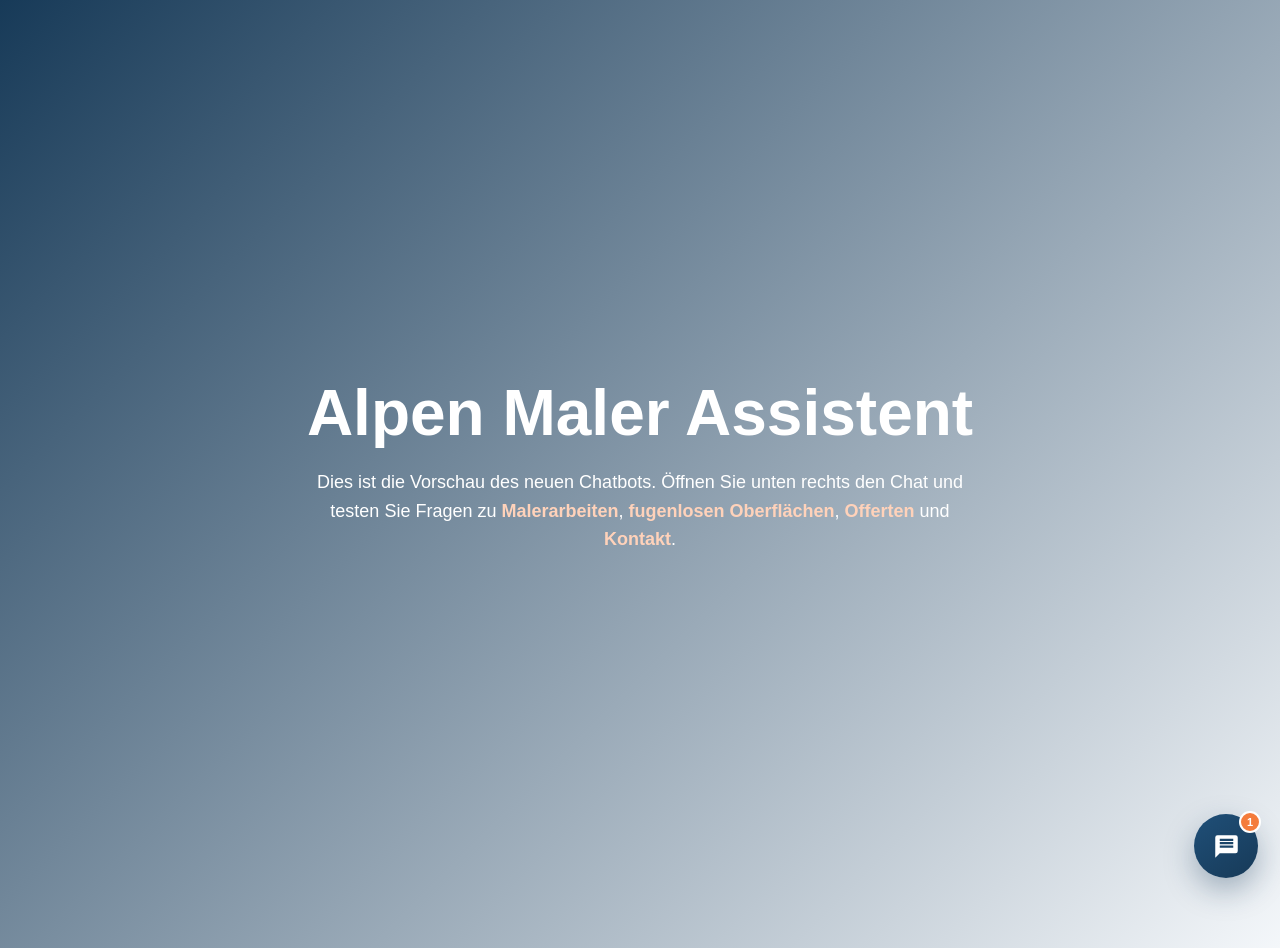
<file: chatbot-preview.html>
<!doctype html>
<html lang="de-CH">
<head>
  <meta charset="utf-8">
  <meta name="viewport" content="width=device-width, initial-scale=1">
  <title>Alpen Maler Assistent – Vorschau</title>
  <style>
    body{margin:0;min-height:100vh;font-family:Arial,sans-serif;background:linear-gradient(135deg,#173a58,#f4f7fa);display:grid;place-items:center;color:#fff;text-align:center;padding:24px}.preview{max-width:680px}.preview h1{font-size:clamp(32px,6vw,64px);margin:0 0 16px}.preview p{font-size:18px;line-height:1.6}.preview strong{color:#ffd2ba}
  </style>
<meta name="robots" content="noindex, follow">
</head>
<body>
  <main class="preview">
    <h1>Alpen Maler Assistent</h1>
    <p>Dies ist die Vorschau des neuen Chatbots. Öffnen Sie unten rechts den Chat und testen Sie Fragen zu <strong>Malerarbeiten</strong>, <strong>fugenlosen Oberflächen</strong>, <strong>Offerten</strong> und <strong>Kontakt</strong>.</p>
  </main>
  <script src="chatbot-loader.js" defer></script>
</body>
</html>
</file>
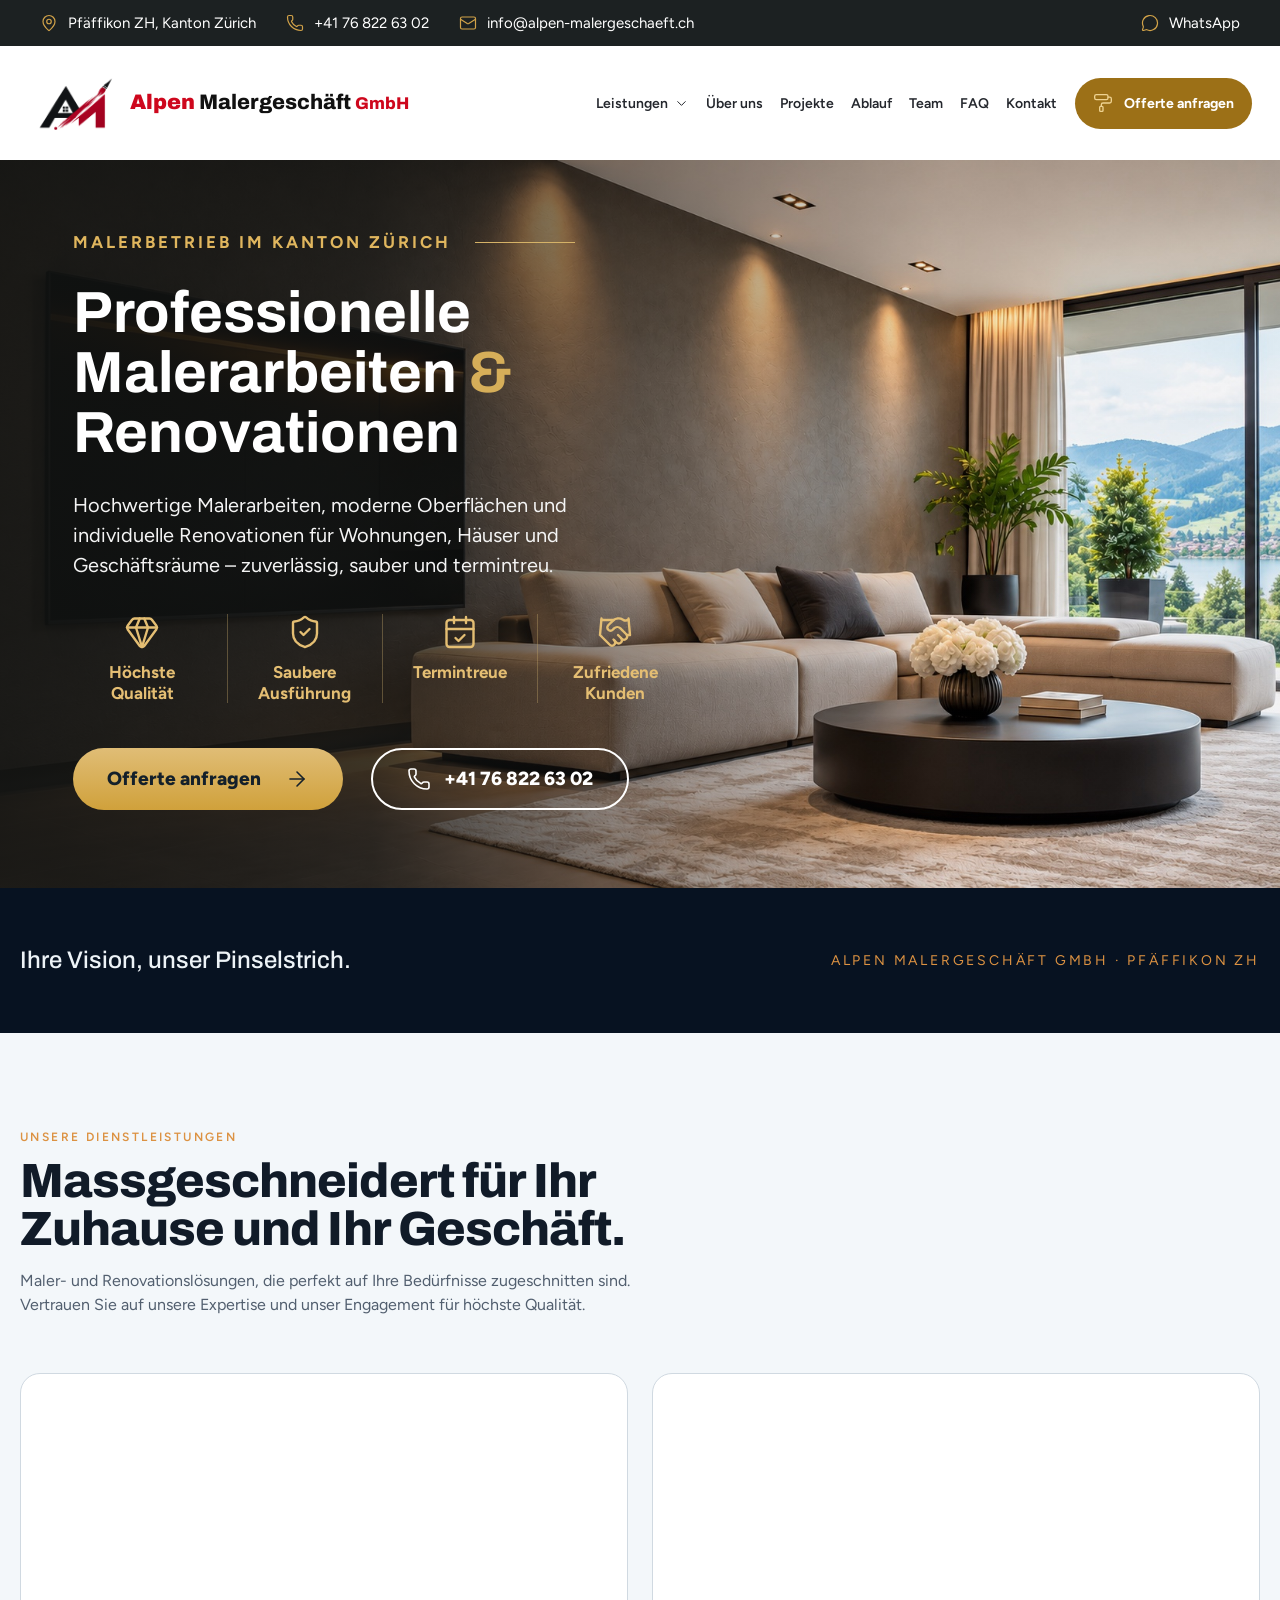
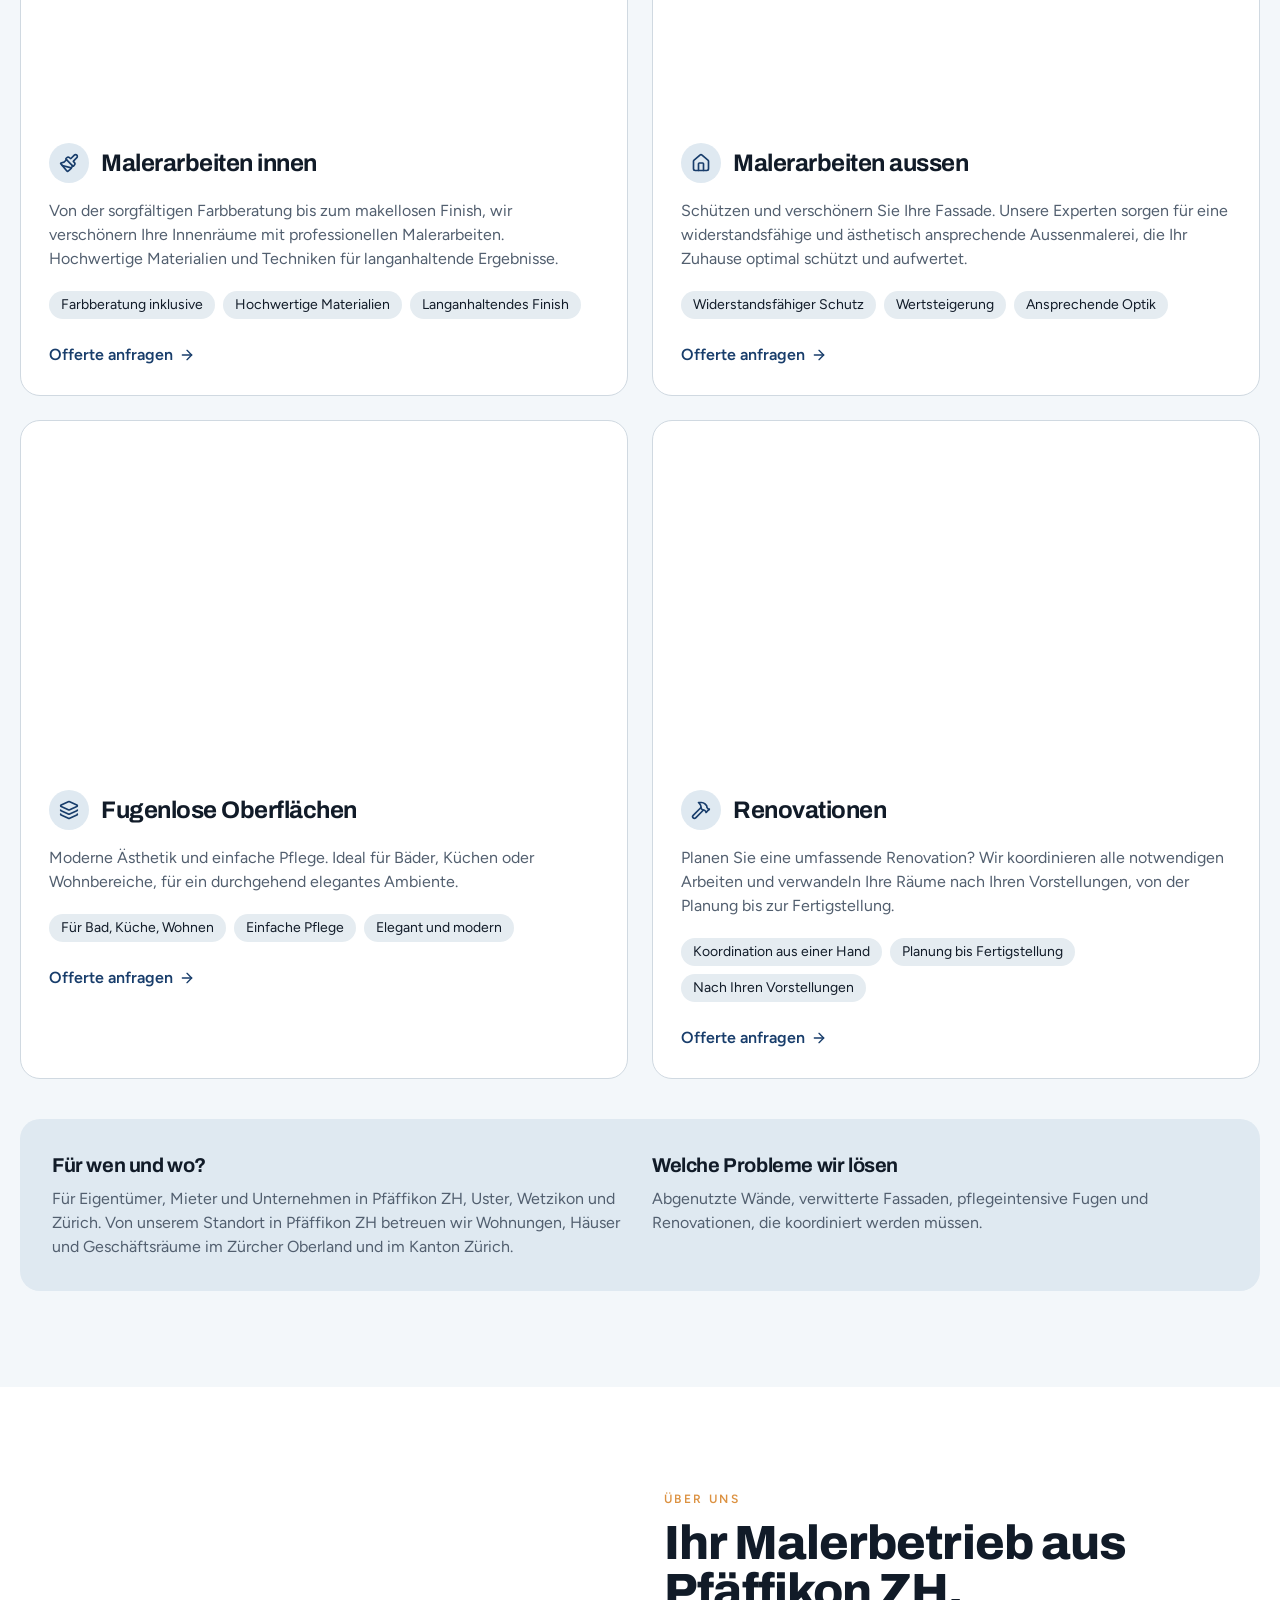
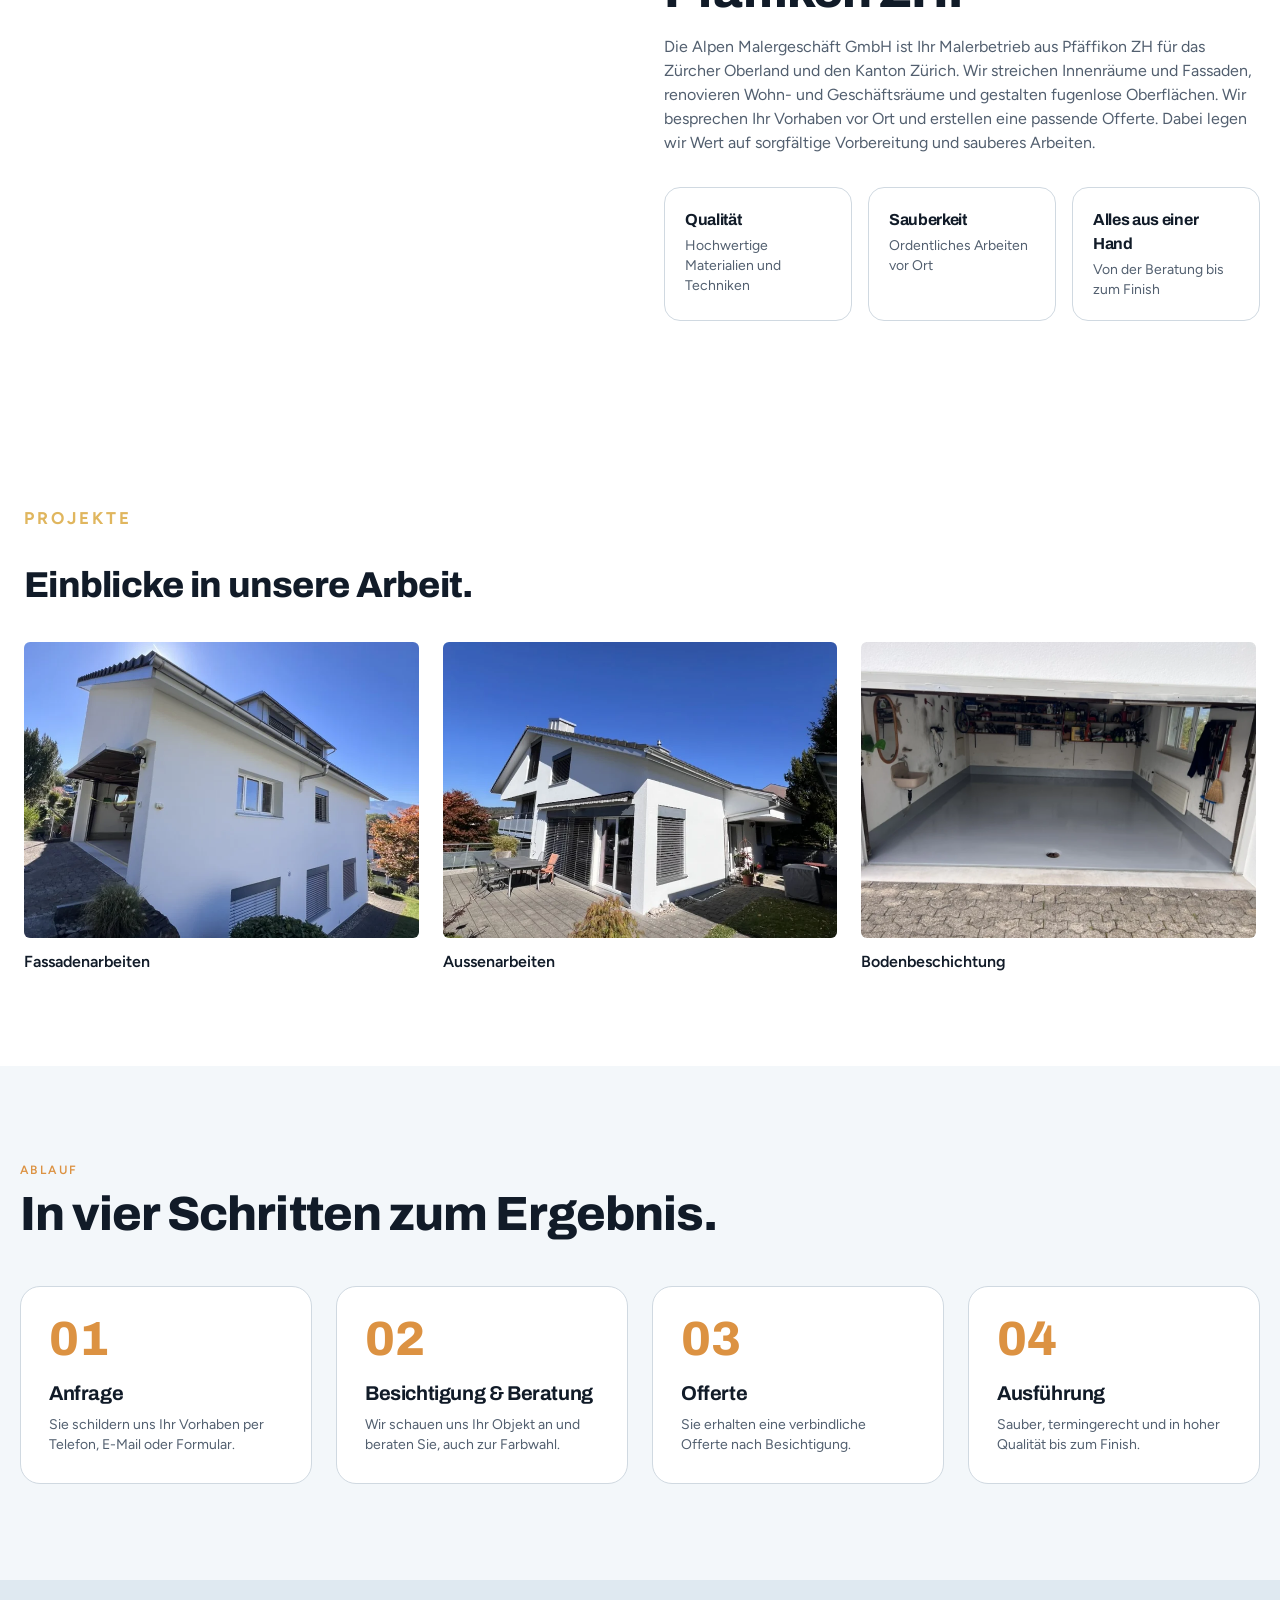
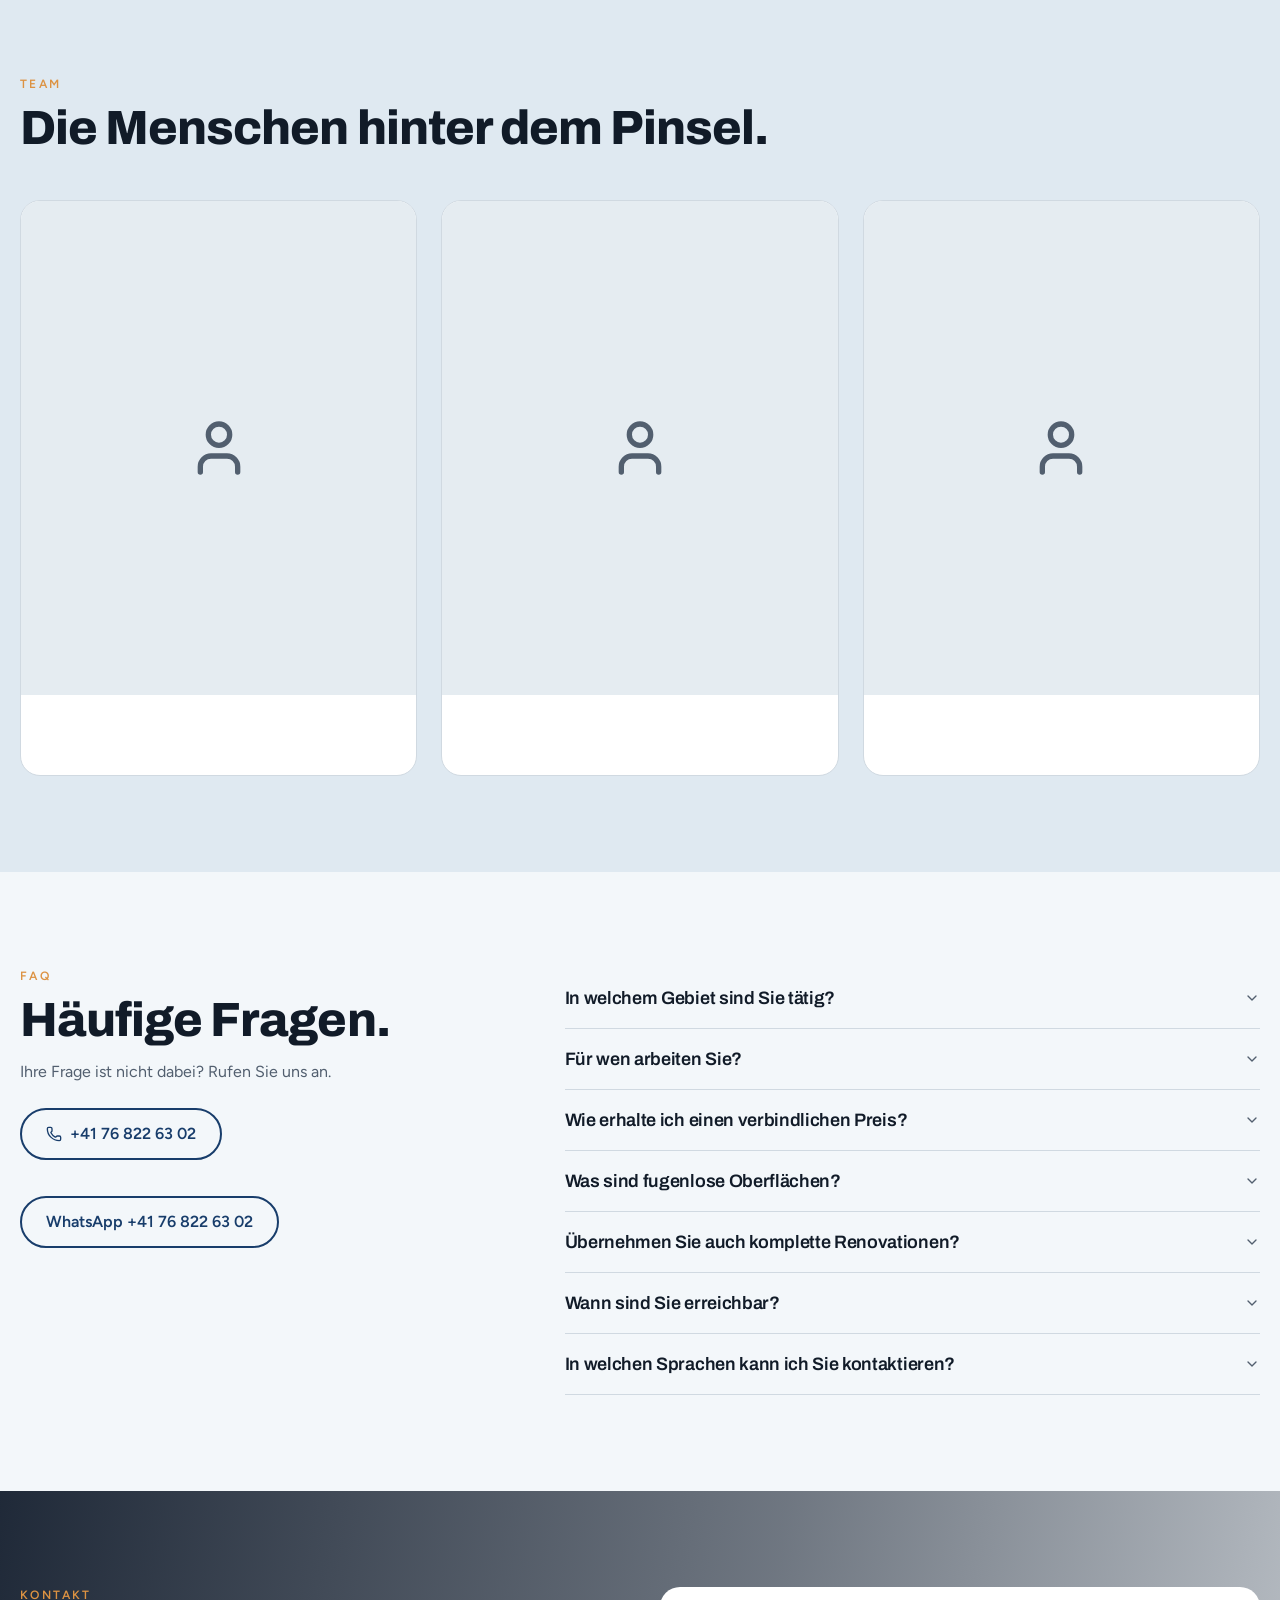
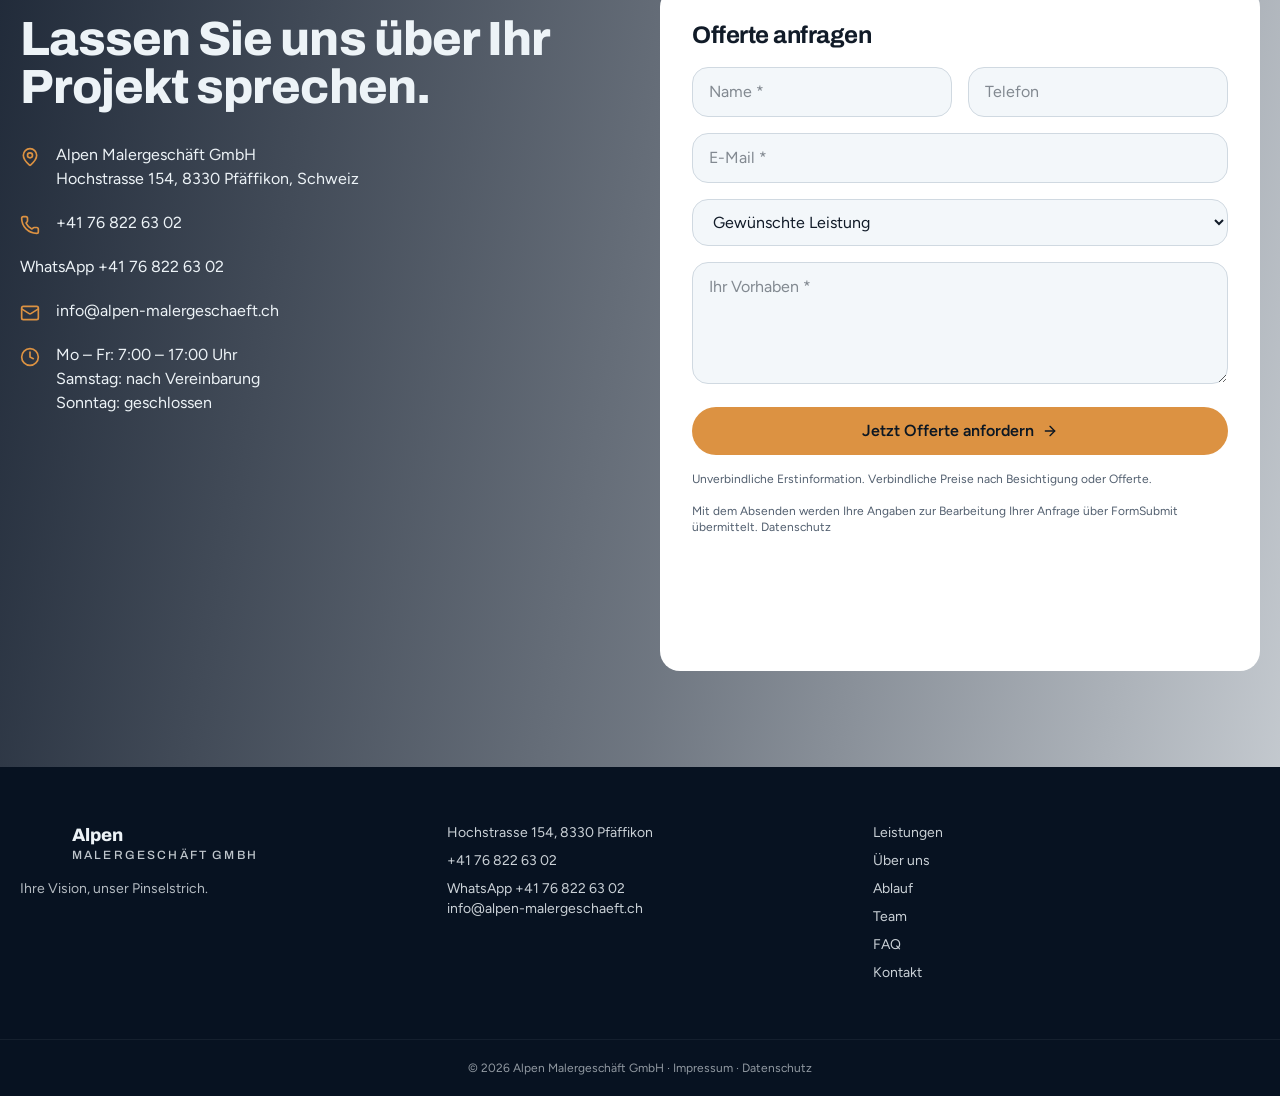
<file: leistungen.html>
<!doctype html><html lang="de-CH"><head><meta charset="utf-8"><meta name="viewport" content="width=device-width, initial-scale=1"><meta http-equiv="refresh" content="0;url=/#leistungen"><link rel="canonical" href="https://alpen-malergeschaeft.ch/"><title>Maler in Pfäffikon ZH &amp; Zürich | Alpen Malergeschäft GmbH</title></head><body><a href="/#leistungen">Zur gewünschten Seite</a></body></html>
</file>
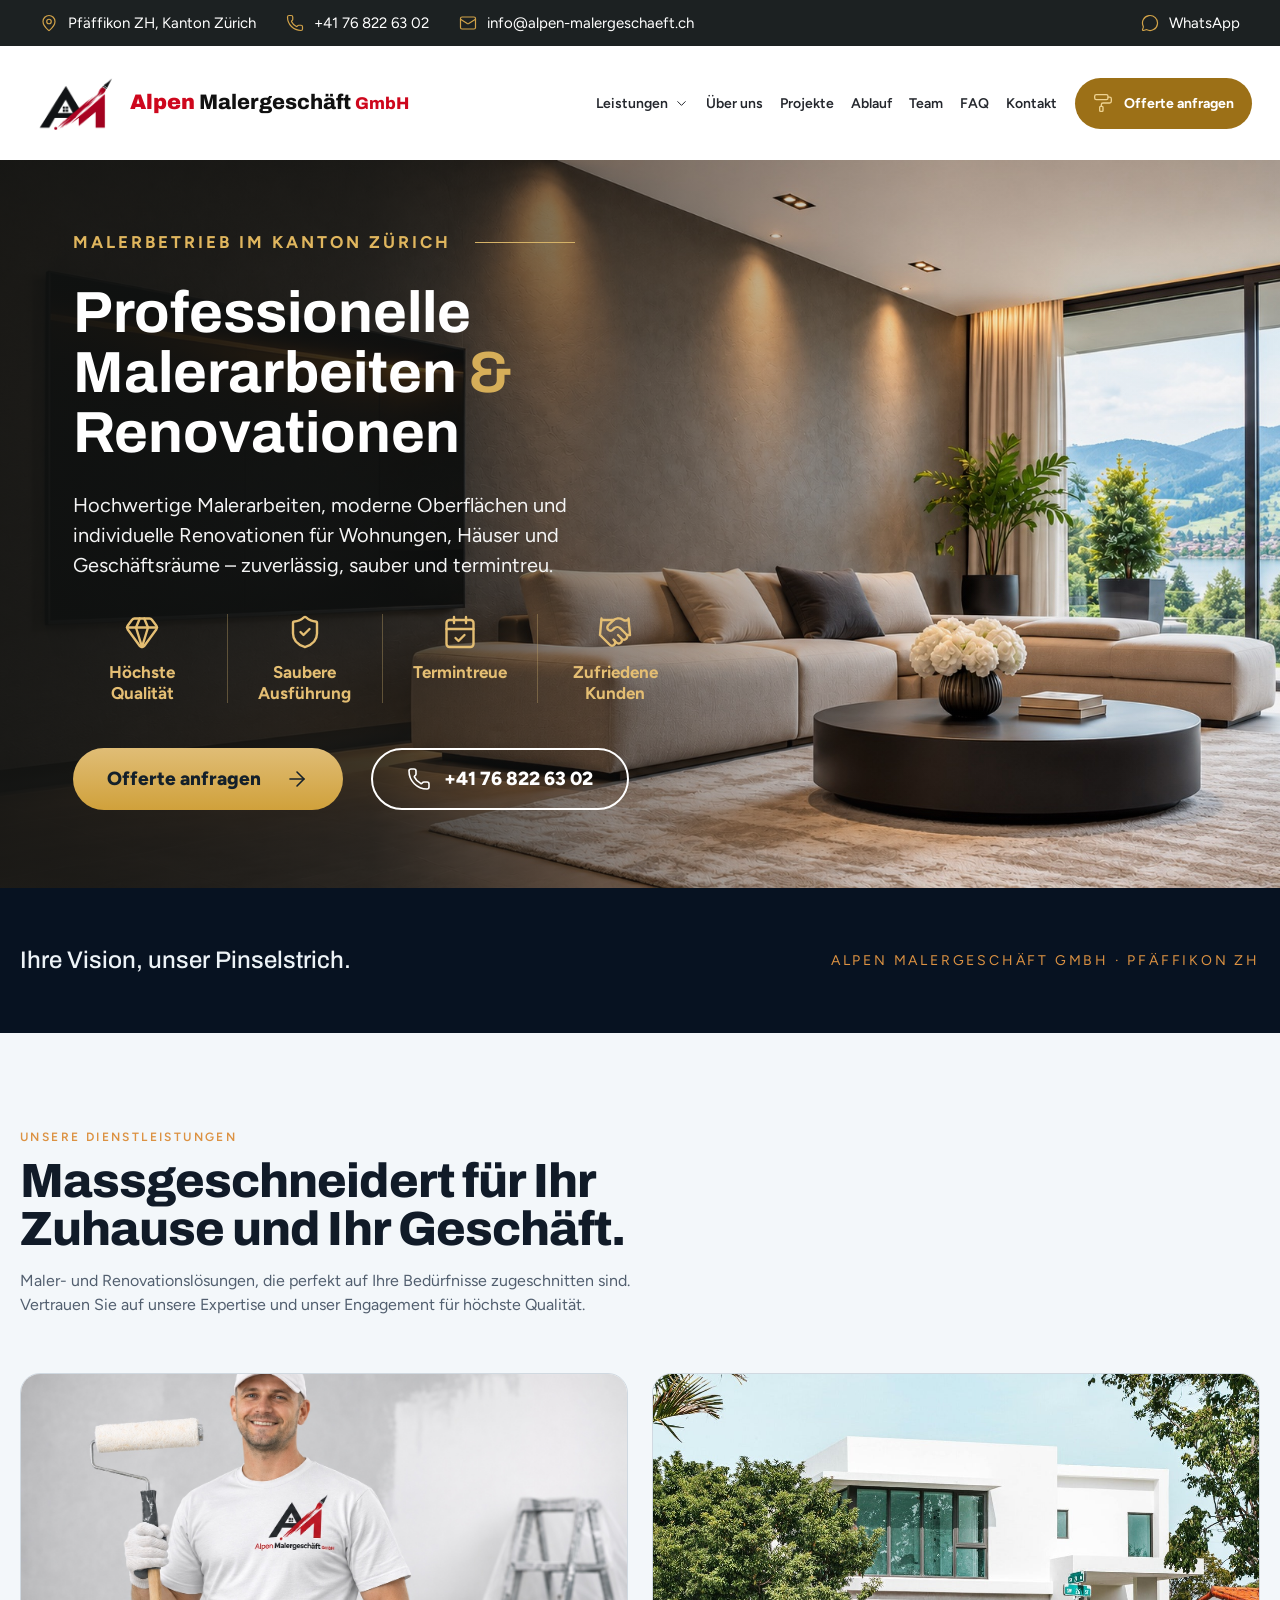
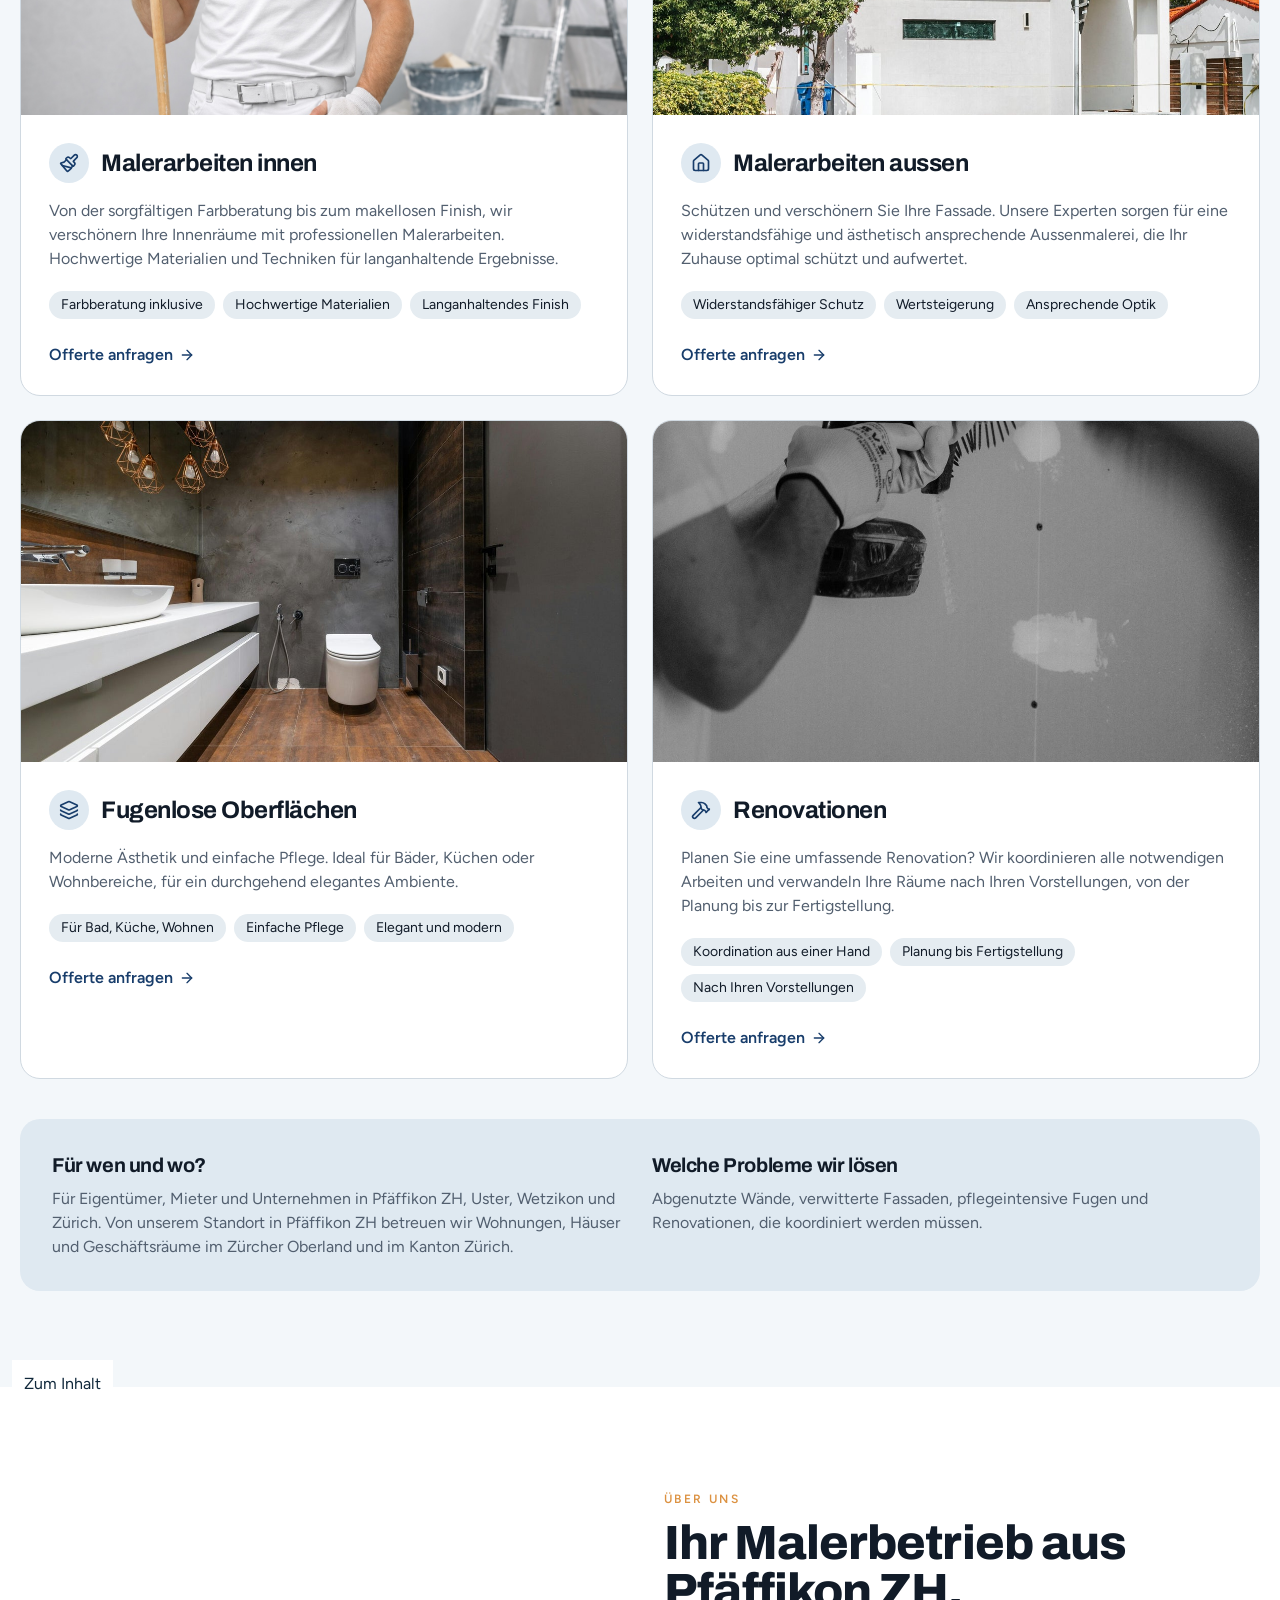
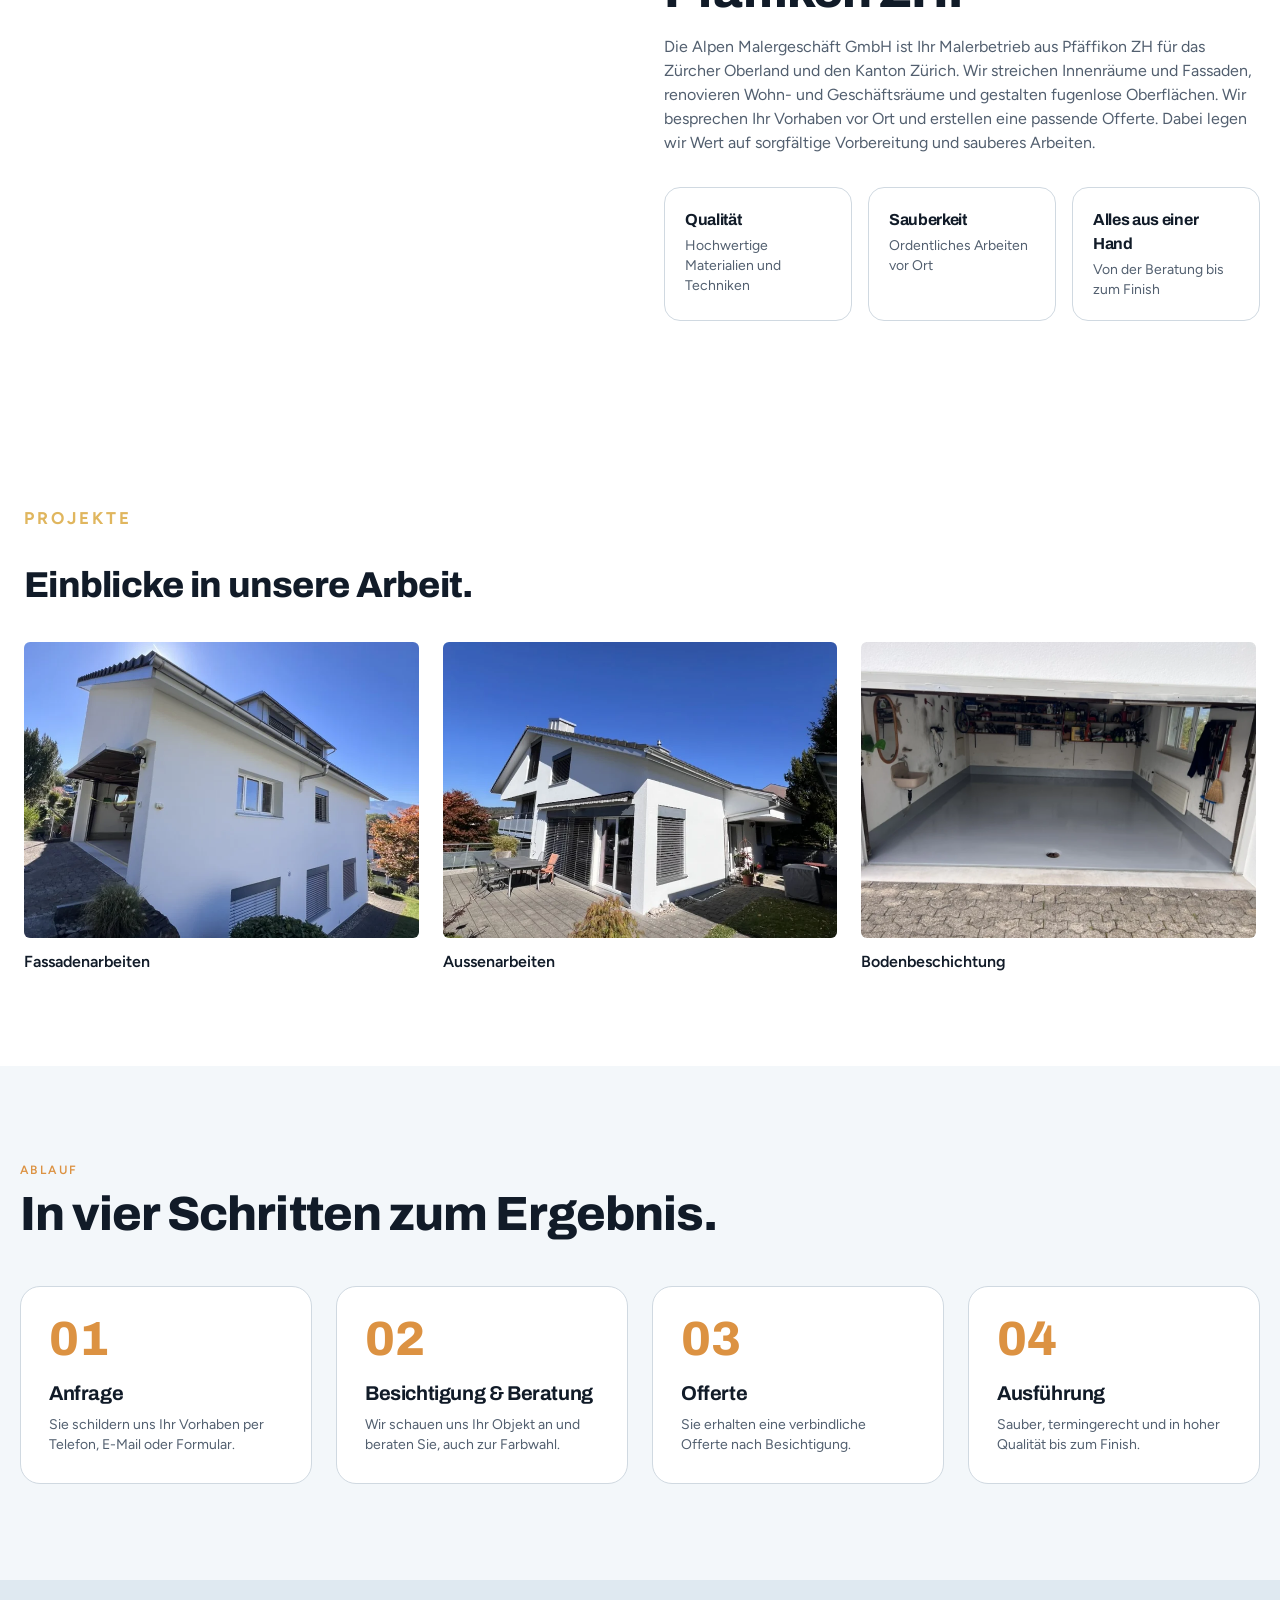
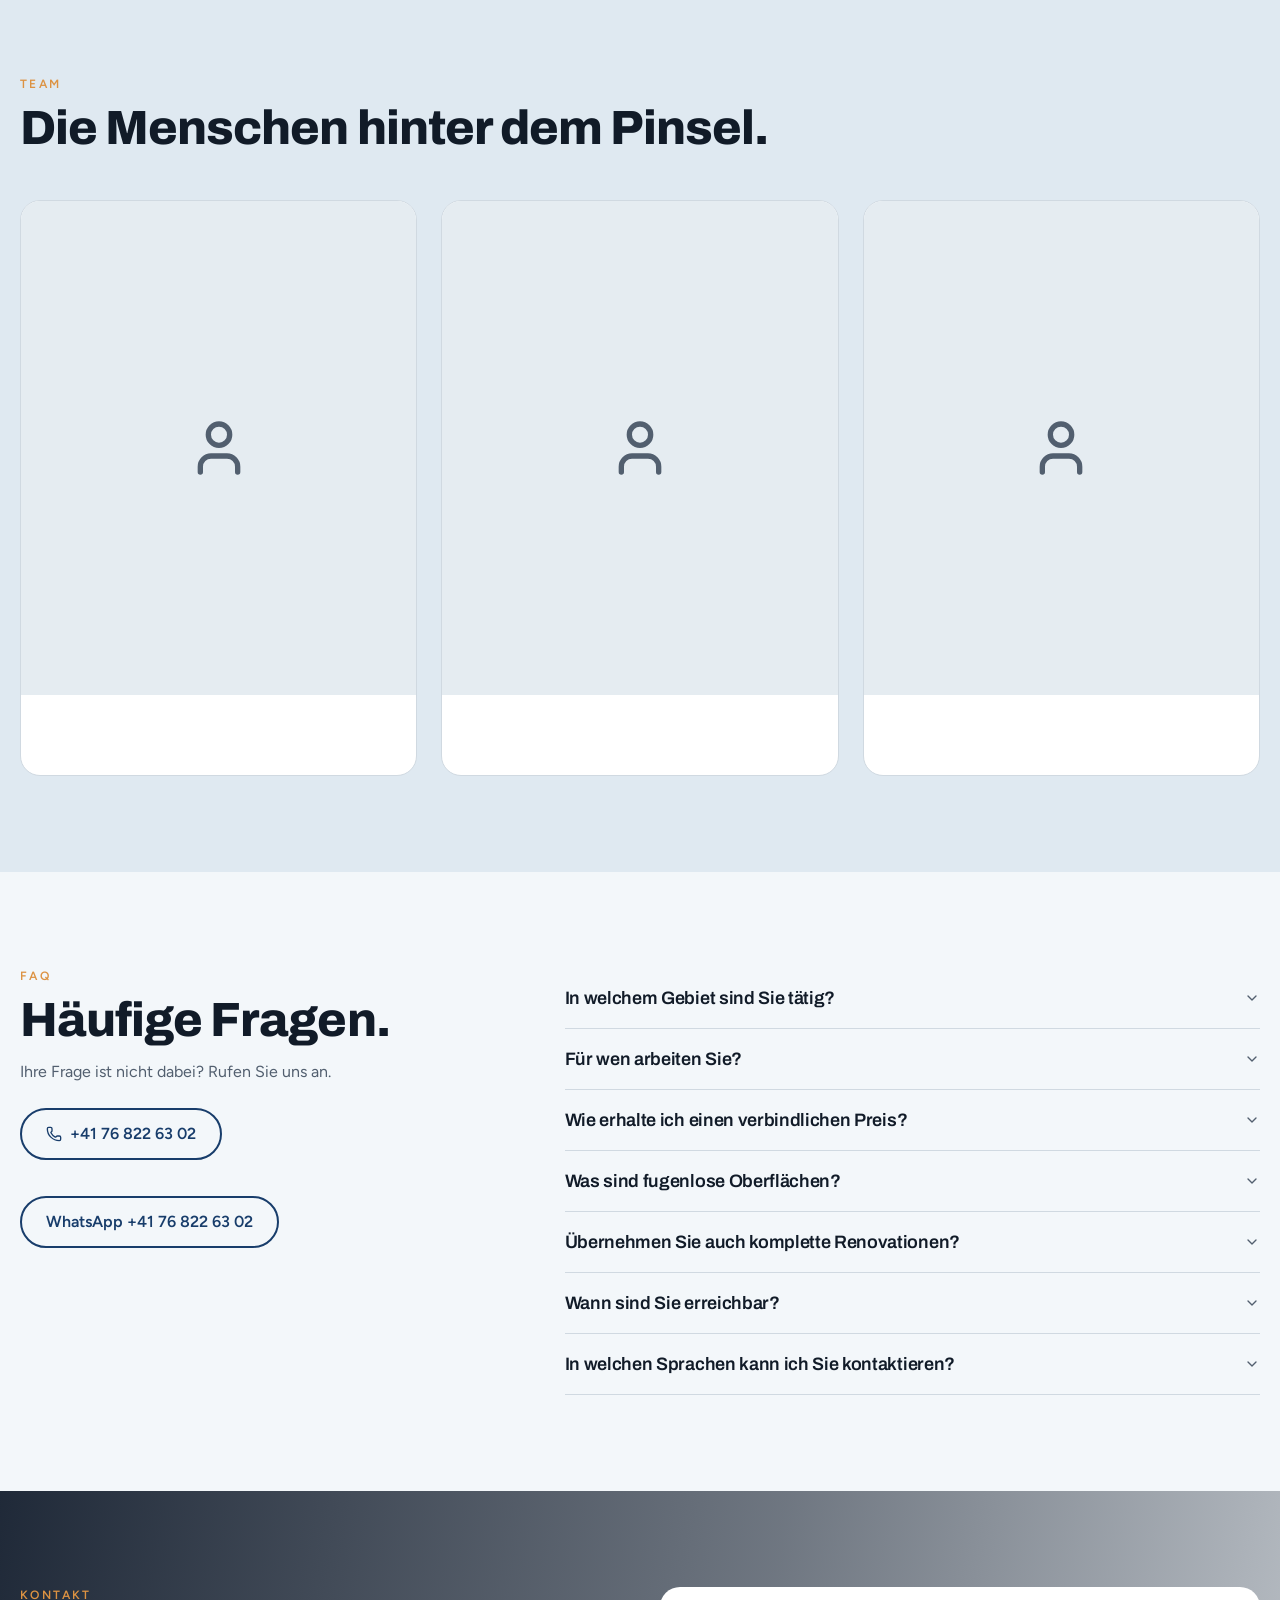
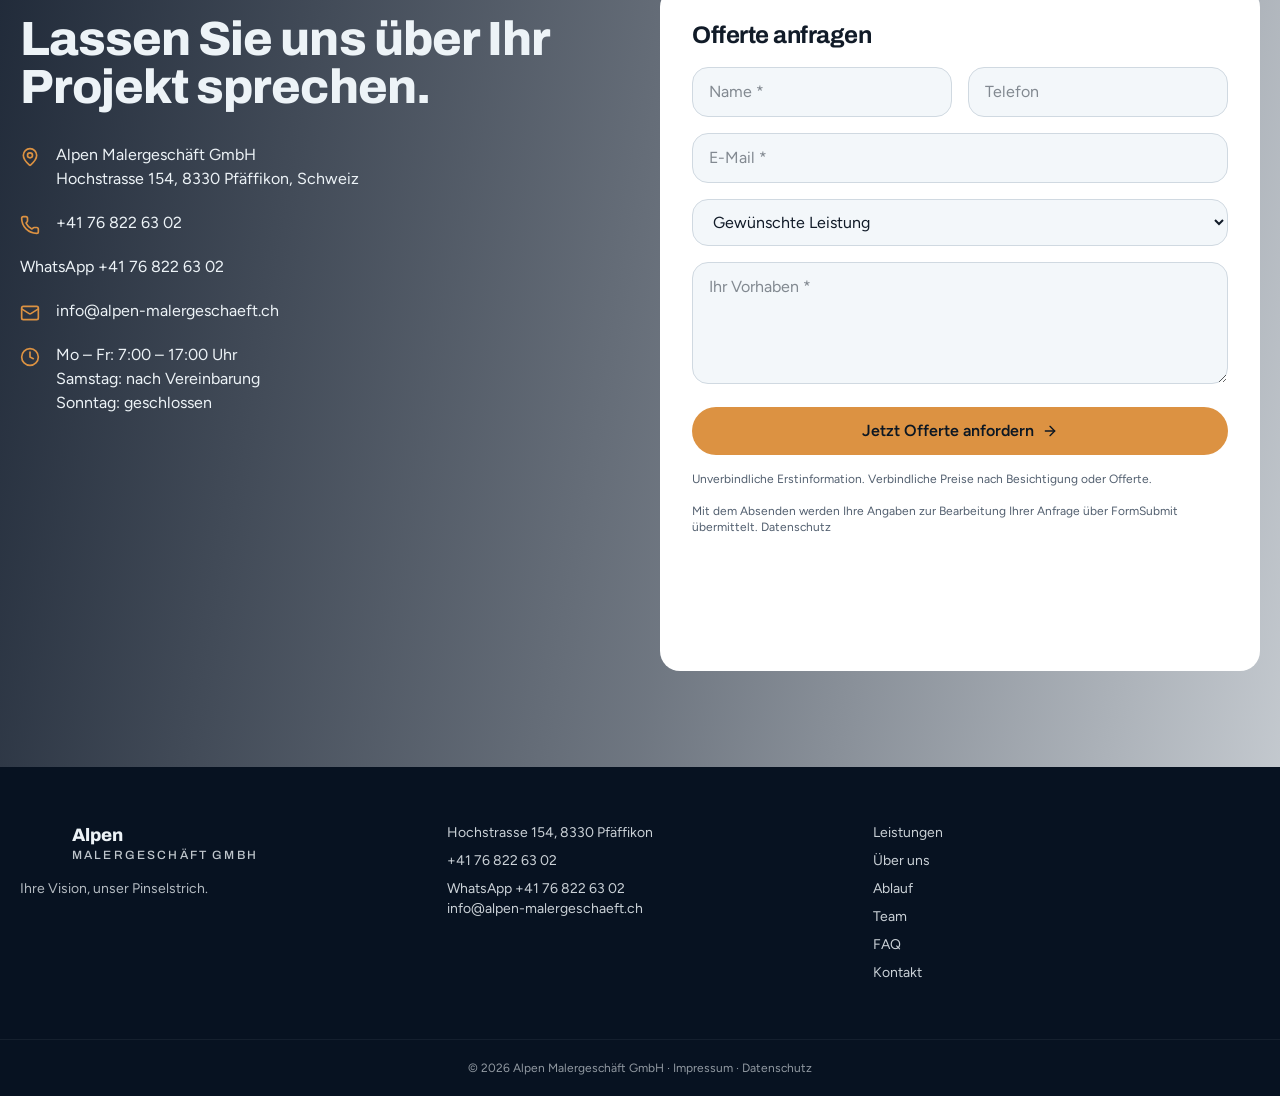
<file: offerte-anfordern.html>
<!doctype html><html lang="de-CH"><head><meta charset="utf-8"><meta name="viewport" content="width=device-width, initial-scale=1"><meta http-equiv="refresh" content="0;url=/#kontakt"><link rel="canonical" href="https://alpen-malergeschaeft.ch/"><title>Maler in Pfäffikon ZH &amp; Zürich | Alpen Malergeschäft GmbH</title></head><body><a href="/#kontakt">Zur gewünschten Seite</a></body></html>
</file>
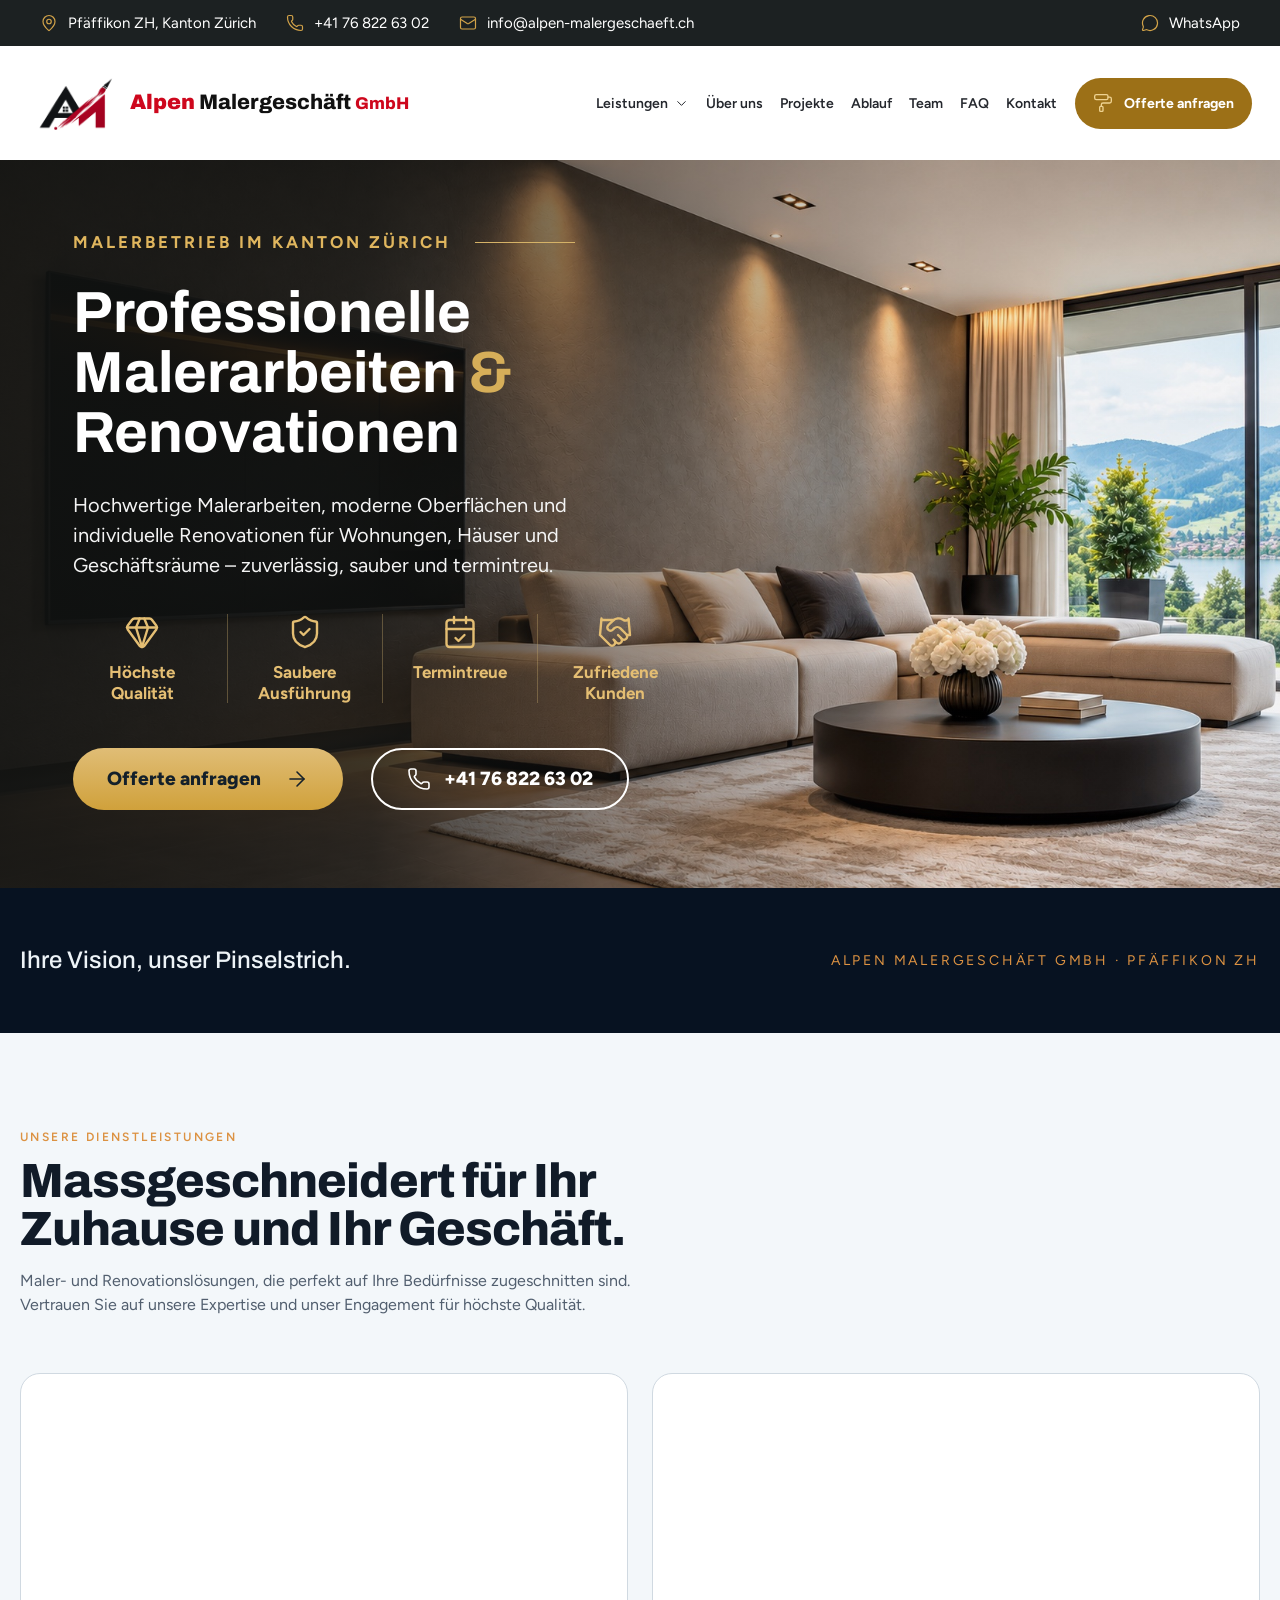
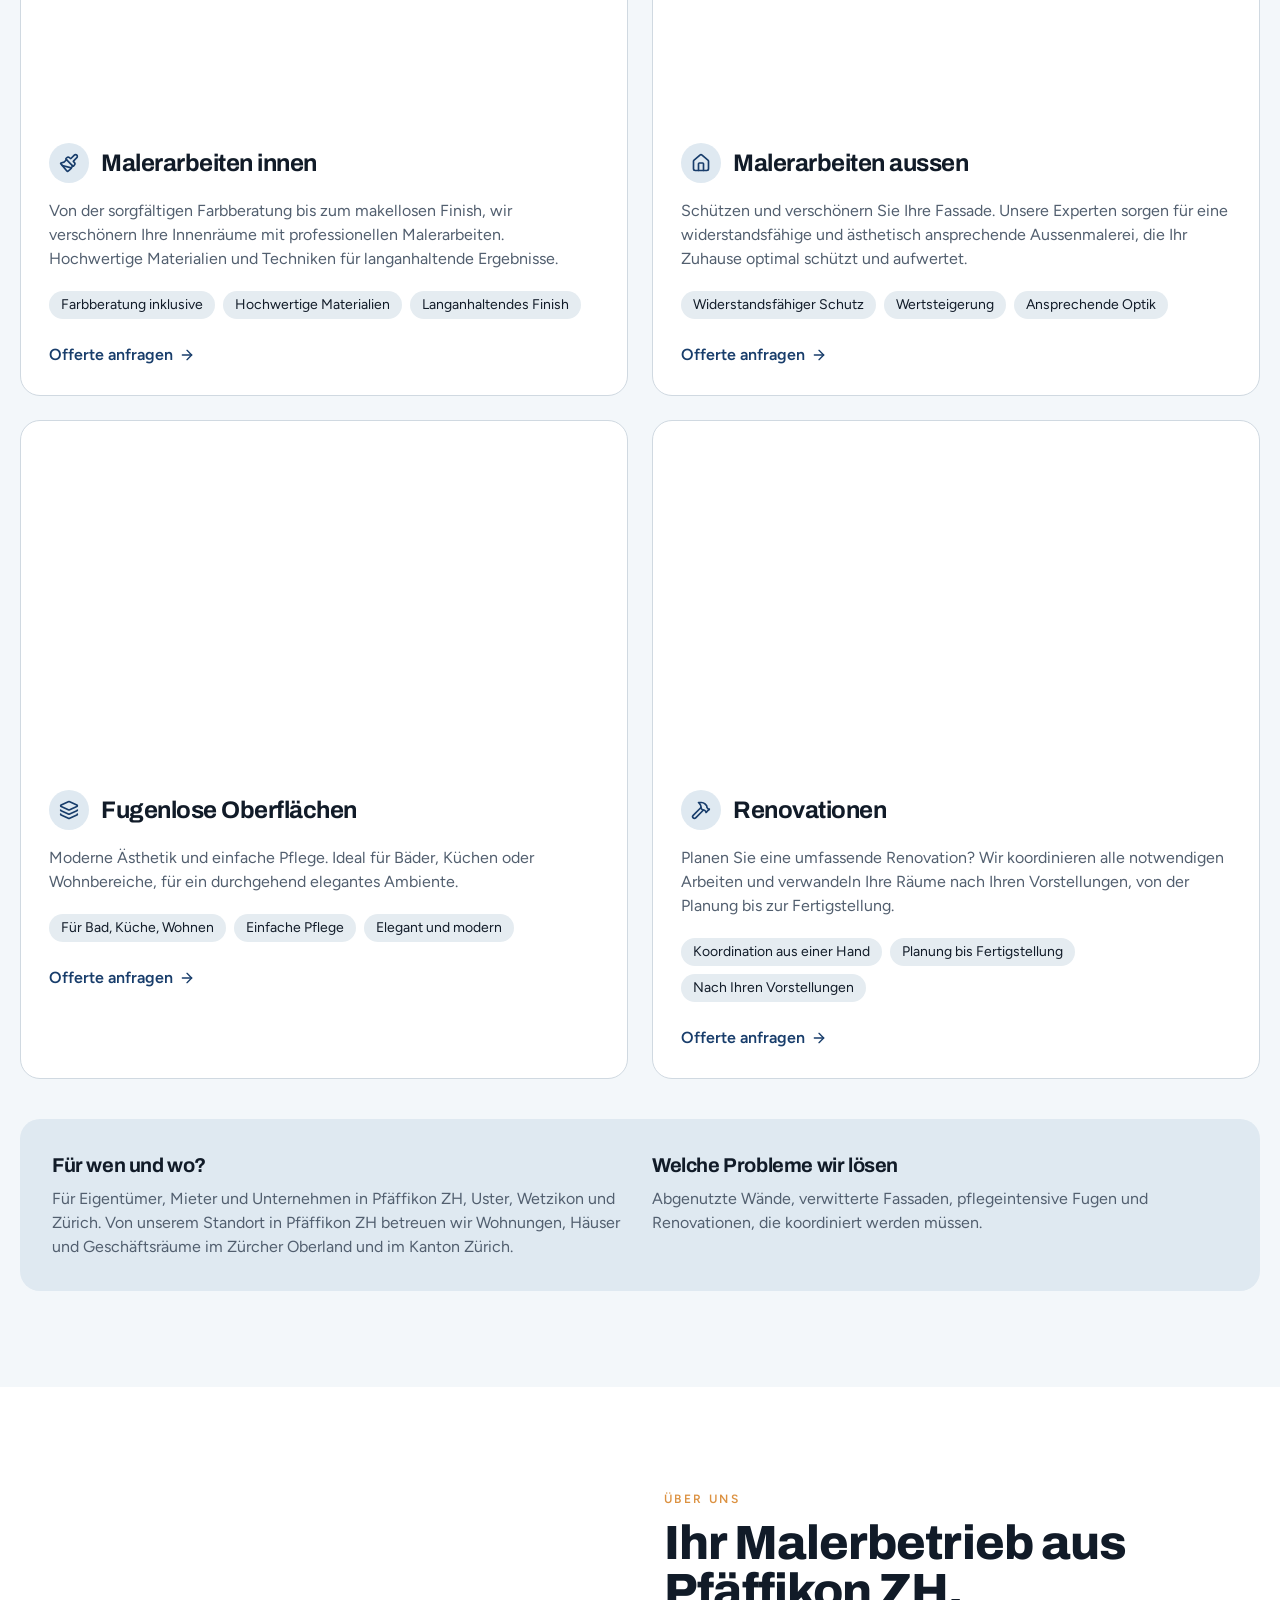
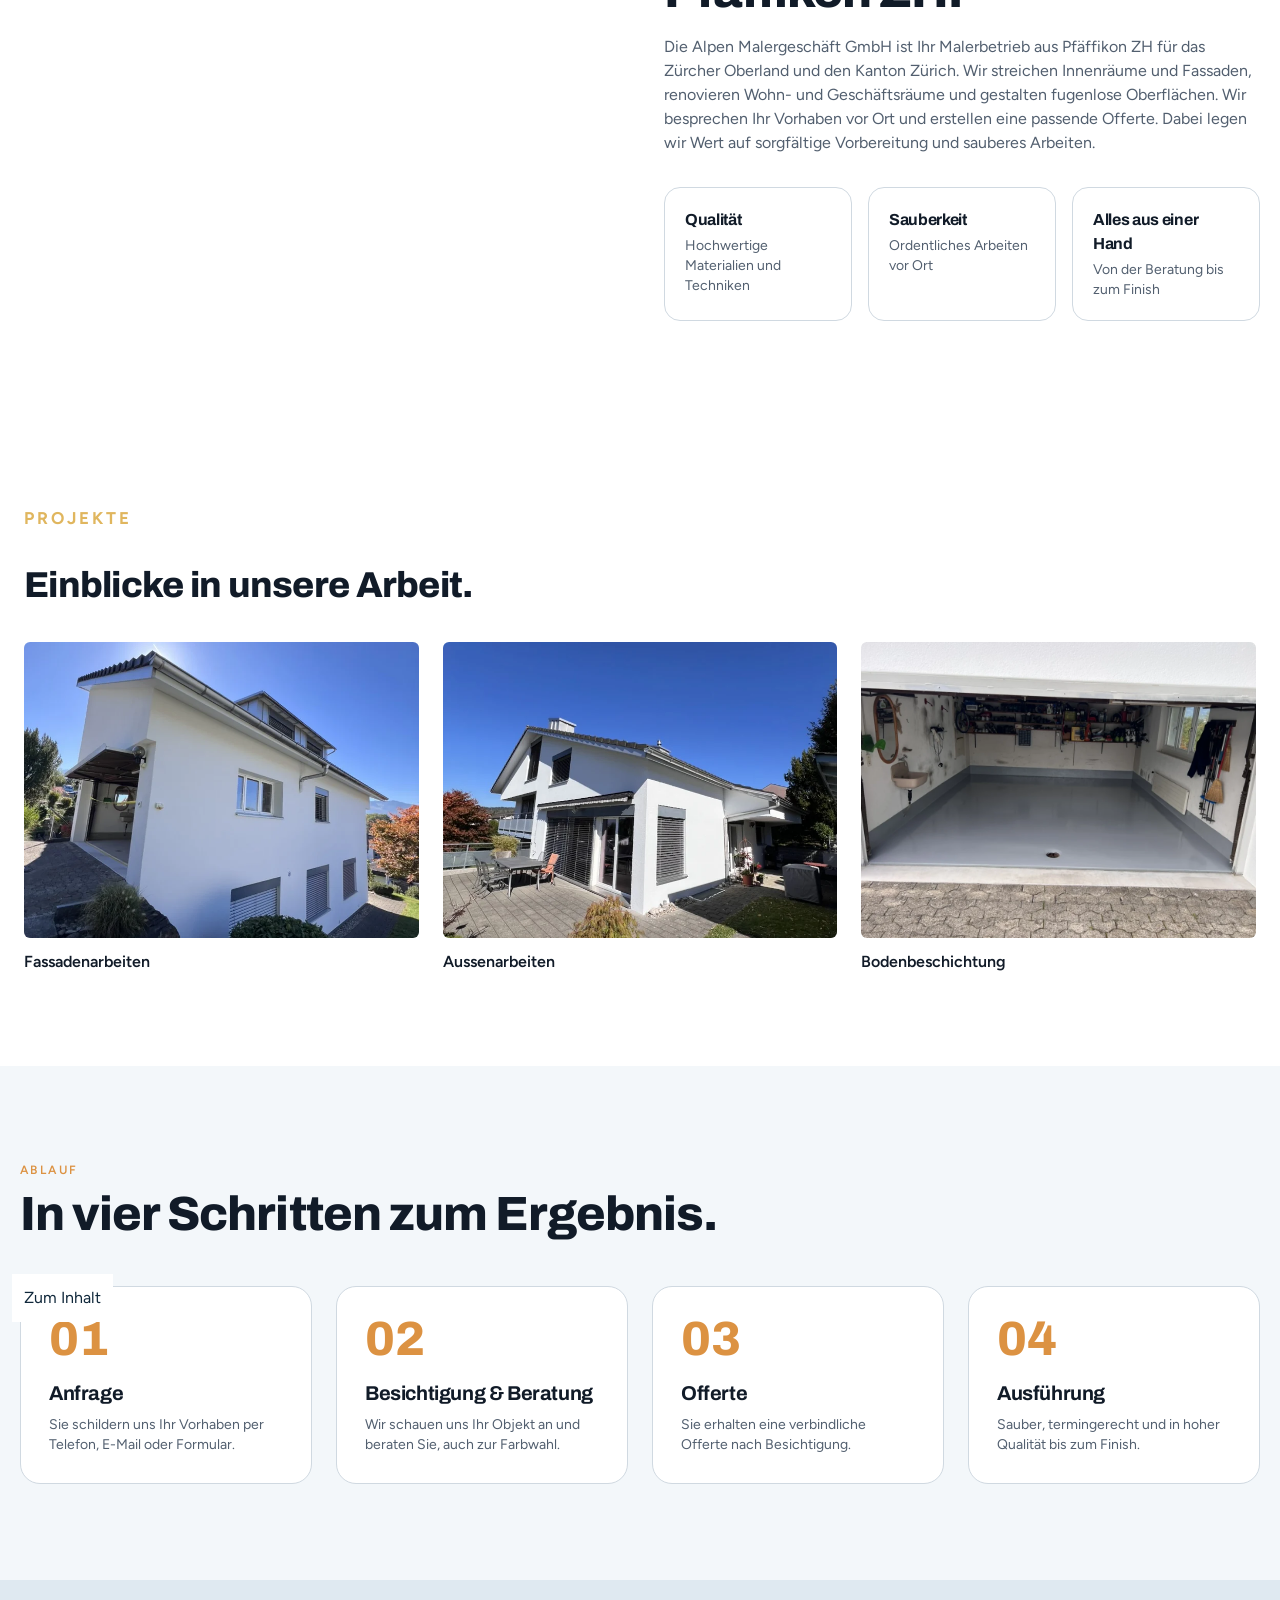
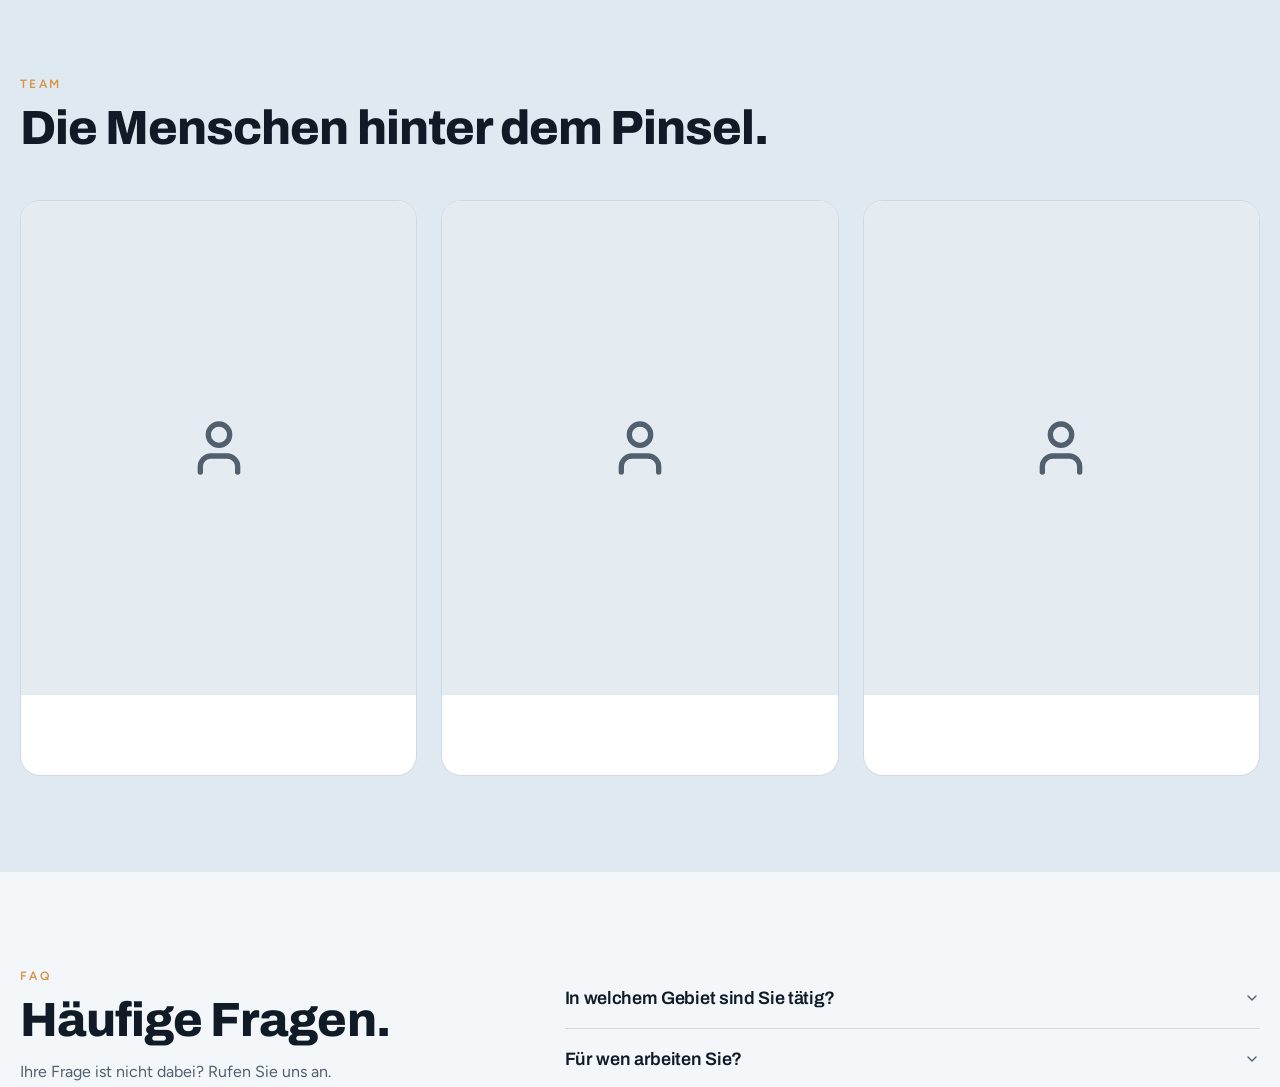
<file: ueber-uns.html>
<!doctype html><html lang="de-CH"><head><meta charset="utf-8"><meta name="viewport" content="width=device-width, initial-scale=1"><meta http-equiv="refresh" content="0;url=/#ueber-uns"><link rel="canonical" href="https://alpen-malergeschaeft.ch/"><title>Maler in Pfäffikon ZH &amp; Zürich | Alpen Malergeschäft GmbH</title></head><body><a href="/#ueber-uns">Zur gewünschten Seite</a></body></html>
</file>
<file: assets/functional.css>
html{scroll-behavior:smooth;scroll-padding-top:90px}body{letter-spacing:0}button,a,input,select,textarea{touch-action:manipulation}button:focus-visible,a:focus-visible,input:focus-visible,select:focus-visible,textarea:focus-visible{outline:3px solid #d88c31;outline-offset:4px}[hidden]{display:none!important}
#mobile-nav{padding:12px 20px 24px;background:var(--background,#f4f8fb);border-top:1px solid #dce4ea}#mobile-nav a{display:block;padding:12px 0;font-size:16px}.faq-answer{padding:0 0 20px;font-size:16px;line-height:1.7;color:#526579}#faq button{width:100%;gap:16px}#faq button[aria-expanded=true] svg{transform:rotate(180deg)}#form-status{padding:12px;border-radius:6px;background:#eef6ed;color:#23492b}#form-status.error{background:#fff0eb;color:#8c3028}
.legal-dialog{width:min(680px,calc(100% - 32px));max-height:85vh;padding:32px;border:0;border-radius:8px;color:#172b3e;background:#fff}.legal-dialog::backdrop{background:#071a2caa}.legal-dialog h2{font-size:28px;font-weight:800;margin-bottom:18px}.legal-dialog h3{font-size:18px;font-weight:700;margin-top:20px}.legal-dialog p{line-height:1.7;margin:12px 0}.legal-dialog a{text-decoration:underline}.legal-dialog button{float:right;padding:8px 12px;border:1px solid #ccd6df;border-radius:4px}.legal-dialog address{font-style:normal;line-height:1.7}.skip-link{position:fixed;top:-100px;left:12px;z-index:100;background:white;padding:12px;color:#10283b}.skip-link:focus{top:12px}#team h3:empty,#team p:empty{min-height:20px}
@media(min-width:1024px){#mobile-nav{display:none!important}}@media(prefers-reduced-motion:reduce){html{scroll-behavior:auto}*,*::before,*::after{animation:none!important;transition:none!important}}
</file>
<file: assets/premium-hero.css>
:root{--premium-gold:#dbb45f;--premium-ink:#1d2020}html{scroll-padding-top:170px}.premium-header{position:relative;z-index:60;background:#fff;color:#24272d;transform:none!important}.premium-contactbar{height:46px;background:#1c2122;color:#fff}.premium-bar-inner{max-width:1440px;margin:auto;display:flex;align-items:center;gap:44px;height:100%;padding:0 40px;font-size:15px}.premium-bar-inner a{display:inline-flex;align-items:center;gap:10px;white-space:nowrap}.premium-bar-inner svg{width:18px;height:18px;color:#d2a349}.premium-bar-inner .top-whatsapp{margin-left:auto}.premium-nav-inner{max-width:1480px;margin:auto;height:114px;display:flex;align-items:center;gap:28px;padding:0 32px}.premium-brand{display:flex;align-items:center;gap:8px;flex-shrink:0;color:#111}.premium-brand img{width:112px;height:94px;object-fit:contain}.premium-brand>span{font-family:Archivo,Arial,sans-serif;font-size:25px;font-weight:800;white-space:nowrap}.premium-brand b,.premium-brand small{color:#ce071d}.premium-brand small{font-size:17px}.premium-desktop-nav{display:flex;align-items:center;justify-content:flex-end;gap:25px;margin-left:auto;font-size:15px;font-weight:600;white-space:nowrap}.premium-desktop-nav a:hover{color:#987016}.premium-header-cta{display:inline-flex;align-items:center;justify-content:center;gap:11px;white-space:nowrap;background:#9c7017;border-radius:100px;color:#fff;font-size:15px;font-weight:700;padding:16px 24px}.premium-header-cta svg{width:20px;height:20px;color:#eed291}.premium-header #menu-toggle{display:none}.services-menu{position:relative}.services-menu summary{list-style:none;display:flex;gap:6px;align-items:center;cursor:pointer}.services-menu summary::-webkit-details-marker{display:none}.services-menu summary svg{width:15px;height:15px}.services-menu>div{position:absolute;top:calc(100% + 16px);left:0;width:240px;background:white;border:1px solid #eee;box-shadow:0 8px 28px #0002;padding:8px;border-radius:6px}.services-menu>div a{display:block;padding:12px;white-space:normal}.premium-hero{position:relative;isolation:isolate;overflow:hidden;min-height:calc(100svh - 176px);background:#262522;color:white}.premium-hero-photo{position:absolute;inset:0;width:100%;height:100%;object-fit:cover;object-position:center}.premium-shade{position:absolute;inset:0;background:linear-gradient(90deg,rgba(17,19,18,.91) 0%,rgba(18,20,19,.82) 29%,rgba(18,20,19,.43) 48%,rgba(18,20,19,.04) 74%)}.premium-hero-inner{position:relative;max-width:1440px;margin:0 auto;padding:70px 40px 78px}.premium-eyebrow{display:flex;align-items:center;gap:24px;color:#e0b65e;font-weight:700;font-size:17px;letter-spacing:3px;text-transform:uppercase;margin:0 0 27px}.premium-eyebrow span{height:1px;width:100px;background:#d5b267}.premium-hero h1{font-family:Archivo,Arial,sans-serif;font-size:62px;line-height:1.04;font-weight:700;letter-spacing:0;margin:0 0 28px;color:#fff;max-width:720px}.premium-hero h1 em{font-style:normal;color:#d6ae59}.premium-intro{max-width:615px;font-size:22px;line-height:1.48;margin:0 0 34px;color:#f4f4f4}.premium-qualities{display:grid;grid-template-columns:repeat(4,1fr);max-width:620px;margin:0 0 45px}.premium-qualities>div{display:flex;align-items:center;flex-direction:column;gap:12px;text-align:center;min-height:83px;color:#e4be73;padding:0 15px;border-right:1px solid #bca06666}.premium-qualities>div:first-child{padding-left:0}.premium-qualities>div:last-child{border:0}.premium-qualities svg{width:36px;height:36px}.premium-qualities span{font-size:17px;line-height:1.2;font-weight:700}.premium-actions{display:flex;align-items:center;gap:28px;flex-wrap:wrap}.premium-gold-button,.premium-call-button{display:inline-flex;align-items:center;justify-content:center;gap:24px;min-height:62px;border-radius:100px;font-size:19px;font-weight:800;white-space:nowrap;padding:13px 34px}.premium-gold-button{background:linear-gradient(#e0bd76,#d0a13b);color:#14202a;min-width:265px}.premium-gold-button svg{width:24px;height:24px}.premium-call-button{border:2px solid #fff;color:#fff;gap:13px;min-width:225px}.premium-gold-button:hover{filter:brightness(1.08)}.premium-call-button:hover{background:#ffffff16}.premium-projects{padding:80px 24px;background:#fff;scroll-margin-top:24px}.premium-projects>div{max-width:1280px;margin:auto}.premium-projects h2{font-family:Archivo,Arial,sans-serif;font-size:36px;font-weight:800;margin-bottom:30px}.premium-project-grid{display:grid;grid-template-columns:repeat(3,1fr);gap:24px}.premium-project-grid img{width:100%;aspect-ratio:4/3;object-fit:cover;border-radius:6px}.premium-project-grid figcaption{padding:12px 0;font-weight:600}
.premium-hero-inner{max-width:none;padding-left:5.7%;padding-right:5.7%}
@media(min-width:1600px){.premium-hero-inner{padding-top:86px;padding-bottom:90px}}@media(max-width:1390px){.premium-nav-inner{gap:18px;padding:0 28px}.premium-brand>span{font-size:21px}.premium-brand img{width:94px;height:88px}.premium-desktop-nav{gap:17px;font-size:14px}.premium-header-cta{padding:15px 18px;font-size:14px}.premium-bar-inner{gap:30px}.premium-hero h1{font-size:58px}.premium-intro{font-size:20px;max-width:580px}}
@media(max-width:1150px){.premium-brand>span{font-size:19px}.premium-brand small{font-size:13px}.premium-desktop-nav{gap:12px;font-size:13px}.premium-nav-inner{gap:16px;padding:0 20px}.premium-brand img{width:80px}.premium-header-cta{font-size:13px;padding:14px}.premium-hero-inner{padding:64px 40px}.premium-contactbar{font-size:13px}.premium-bar-inner{font-size:13px;gap:22px}.premium-hero h1{font-size:54px}}
@media(max-width:1023px){html{scroll-padding-top:24px}.premium-desktop-nav{display:none}.premium-header #menu-toggle{display:inline-flex;border:1px solid #ddd;border-radius:4px;padding:10px;flex-shrink:0}.premium-header-cta{margin-left:auto;font-size:14px}.premium-nav-inner{height:96px}.premium-brand>span{font-size:22px}.premium-brand img{width:88px;height:82px}.premium-bar-inner{padding:0 24px;gap:24px;font-size:12px}.premium-bar-inner .top-email{display:none}.premium-contactbar{height:38px}.premium-hero{min-height:calc(100svh - 150px)}.premium-hero-photo{object-position:60% center}.premium-shade{background:linear-gradient(90deg,#121413e8,#121413b8 55%,#12141320)}.premium-hero-inner{padding:64px 32px}.premium-hero h1{font-size:54px}.premium-intro{max-width:560px}.premium-qualities{max-width:570px}.premium-eyebrow{font-size:14px}.services-menu>div{position:static;width:100%;box-shadow:none;border:0}.premium-project-grid{gap:14px}.premium-projects h2{font-size:30px}}
@media(max-width:600px){.premium-contactbar{height:auto;min-height:36px}.premium-bar-inner{padding:8px 16px;justify-content:space-between;gap:8px;font-size:11px}.premium-bar-inner a{gap:5px}.premium-bar-inner svg{width:14px;height:14px}.premium-bar-inner .top-whatsapp{display:none}.premium-bar-inner a:first-child span{font-size:0}.premium-bar-inner a:first-child span::after{content:'Pfäffikon ZH';font-size:11px}.premium-nav-inner{height:86px;padding:0 14px;gap:8px}.premium-brand{gap:2px}.premium-brand img{width:70px;height:72px}.premium-brand>span{font-size:17px;line-height:1.15;white-space:normal;max-width:160px}.premium-brand small{font-size:12px}.premium-header-cta{display:none}.premium-header #menu-toggle{margin-left:auto}.premium-hero{min-height:calc(100svh - 138px)}.premium-hero-photo{object-position:62% center}.premium-shade{background:linear-gradient(90deg,#141615eb,#141615c4 65%,#14161555)}.premium-hero-inner{padding:42px 22px 42px}.premium-eyebrow{font-size:10px;letter-spacing:2px;gap:13px;margin-bottom:24px}.premium-eyebrow span{width:34px}.premium-hero h1{font-size:36px;line-height:1.1;margin-bottom:23px}.premium-intro{font-size:16px;line-height:1.55;margin-bottom:29px}.premium-qualities{margin-bottom:32px;gap:0}.premium-qualities>div{padding:0 7px;gap:9px;min-height:72px}.premium-qualities svg{width:28px;height:28px}.premium-qualities span{font-size:11px;line-height:1.25}.premium-actions{gap:14px}.premium-gold-button,.premium-call-button{font-size:16px;min-height:51px;min-width:0;padding:12px 21px;gap:14px}.premium-gold-button{width:100%}.premium-call-button{width:100%}.premium-projects{padding:56px 22px}.premium-project-grid{grid-template-columns:1fr}.premium-projects h2{font-size:27px}}

.premium-brand img{height:auto;aspect-ratio:800/454;object-fit:cover;object-position:center top}
</file>
